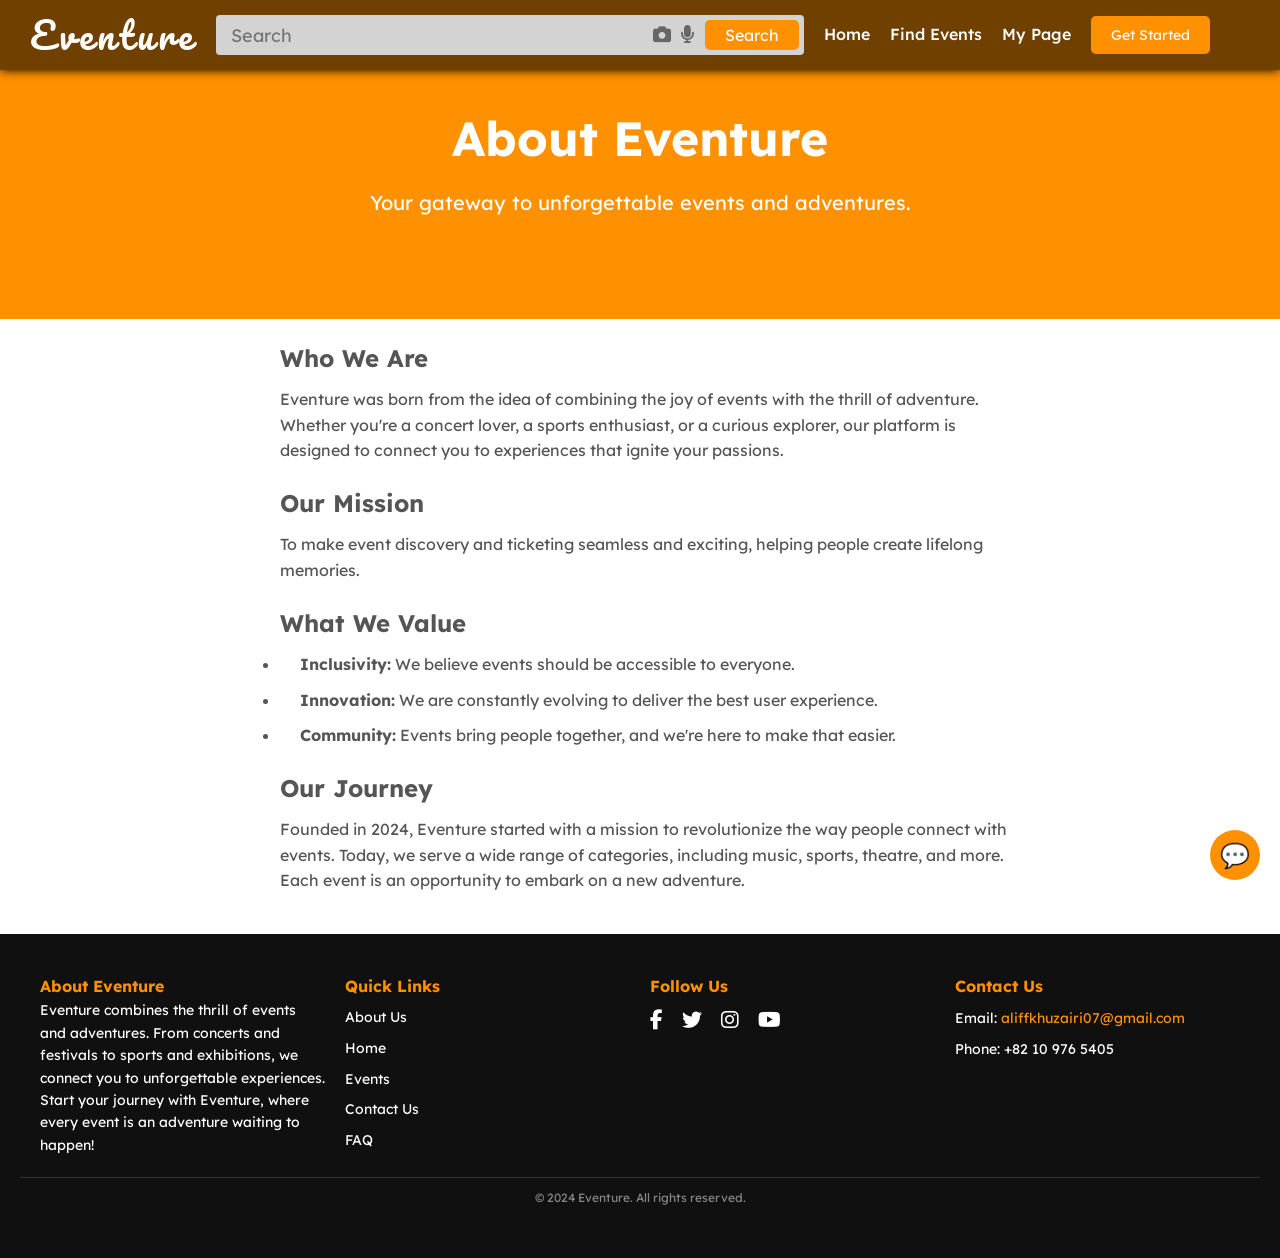
<file: aboutus.html>
<!DOCTYPE html>
<html lang="en">
<head>
    <meta charset="UTF-8">
    <meta name="viewport" content="width=device-width, initial-scale=1.0">
    <title>About Us - Eventure</title>
    <link rel="stylesheet" href="style/aboutus.css">
    <link rel="stylesheet" href="style/chatbot.css">   
</head>
<body>
    <div id="headerPlaceholder"></div>
    <main>
        <section class="about-hero">
            <div class="hero-content">
                <h1>About Eventure</h1>
                <p>Your gateway to unforgettable events and adventures.</p>
            </div>
        </section>
        
        <section class="about-intro">
            <div class="container">
                <h2>Who We Are</h2>
                <p>Eventure was born from the idea of combining the joy of events with the thrill of adventure. 
                Whether you're a concert lover, a sports enthusiast, or a curious explorer, our platform is designed 
                to connect you to experiences that ignite your passions.</p>
            </div>
        </section>

        <section class="about-mission">
            <div class="container">
                <h2>Our Mission</h2>
                <p>To make event discovery and ticketing seamless and exciting, helping people create lifelong memories.</p>
            </div>
        </section>

        <section class="about-values">
            <div class="container">
                <h2>What We Value</h2>
                <ul>
                    <li><strong>Inclusivity:</strong> We believe events should be accessible to everyone.</li>
                    <li><strong>Innovation:</strong> We are constantly evolving to deliver the best user experience.</li>
                    <li><strong>Community:</strong> Events bring people together, and we're here to make that easier.</li>
                </ul>
            </div>
        </section>

        <section class="about-journey">
            <div class="container">
                <h2>Our Journey</h2>
                <p>Founded in 2024, Eventure started with a mission to revolutionize the way people connect with events. 
                Today, we serve a wide range of categories, including music, sports, theatre, and more. Each event is 
                an opportunity to embark on a new adventure.</p>
            </div>
        </section>
    </main>
    <div id="footerPlaceholder"></div>
    <div id="chatbot-container" class="chatbot-container">
        <div class="chatbot-header">
            <span>Chatbot</span>
            <button id="chatbot-close-btn">&times;</button>
        </div>
        <div id="chatbot-body" class="chatbot-body">
            <div class="chatbot-messages" id="chatbot-messages"></div>
            <div class="chatbot-input-container">
                <input type="text" id="chatbot-input" placeholder="Type your message..." />
                <button id="chatbot-send-btn">Send</button>
            </div>
        </div>
    </div>
    <button id="chatbot-toggle-btn" class="chatbot-toggle-btn">💬</button>
    <script src="js/header.js"></script>
    <script src="js/footer.js"></script>
    <script src="js/chatbot.js" defer></script>
</body>
</html>
</file>
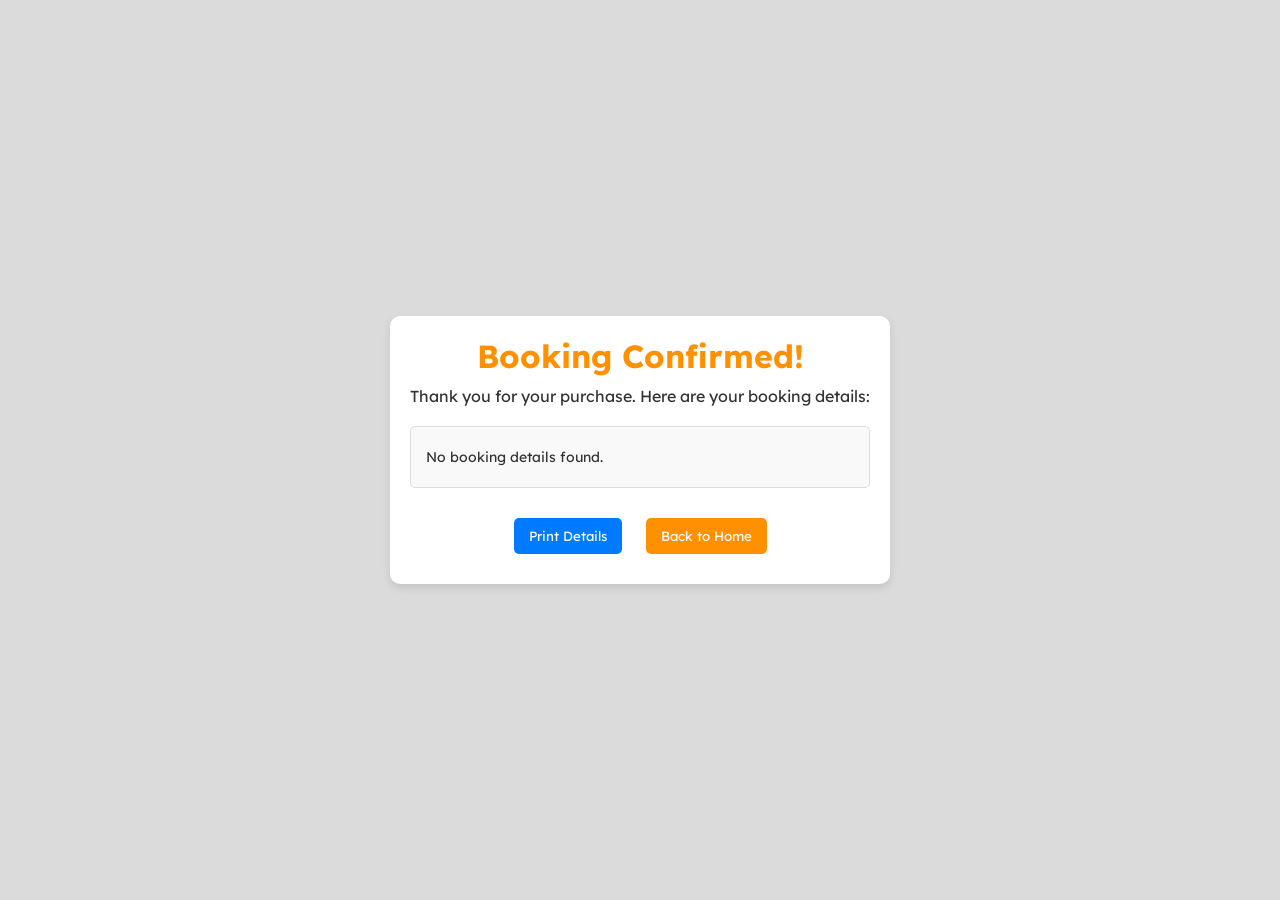
<file: confirmation.html>
<!DOCTYPE html>
<html lang="en">
<head>
    <meta charset="UTF-8">
    <meta name="viewport" content="width=device-width, initial-scale=1.0">
    <title>Booking Confirmation</title>
    <link rel="stylesheet" href="style/confirmation.css">
</head>
<body>
    <div id="confirmation-container">
        <div class="confirmation-box">
            <h1>Booking Confirmed!</h1>
            <p>Thank you for your purchase. Here are your booking details:</p>
            <p id="email-message" class="email-confirmation"></p>

            <div id="booking-summary" class="summary-box"></div>

            <div class="actions">
                <button onclick="window.print()">Print Details</button>
                <button onclick="location.href='index.html'" class="home-btn">Back to Home</button>
            </div>
        </div>
    </div>
    

    <script src="js/confirmation.js" type="module"></script>
</body>
</html>
</file>
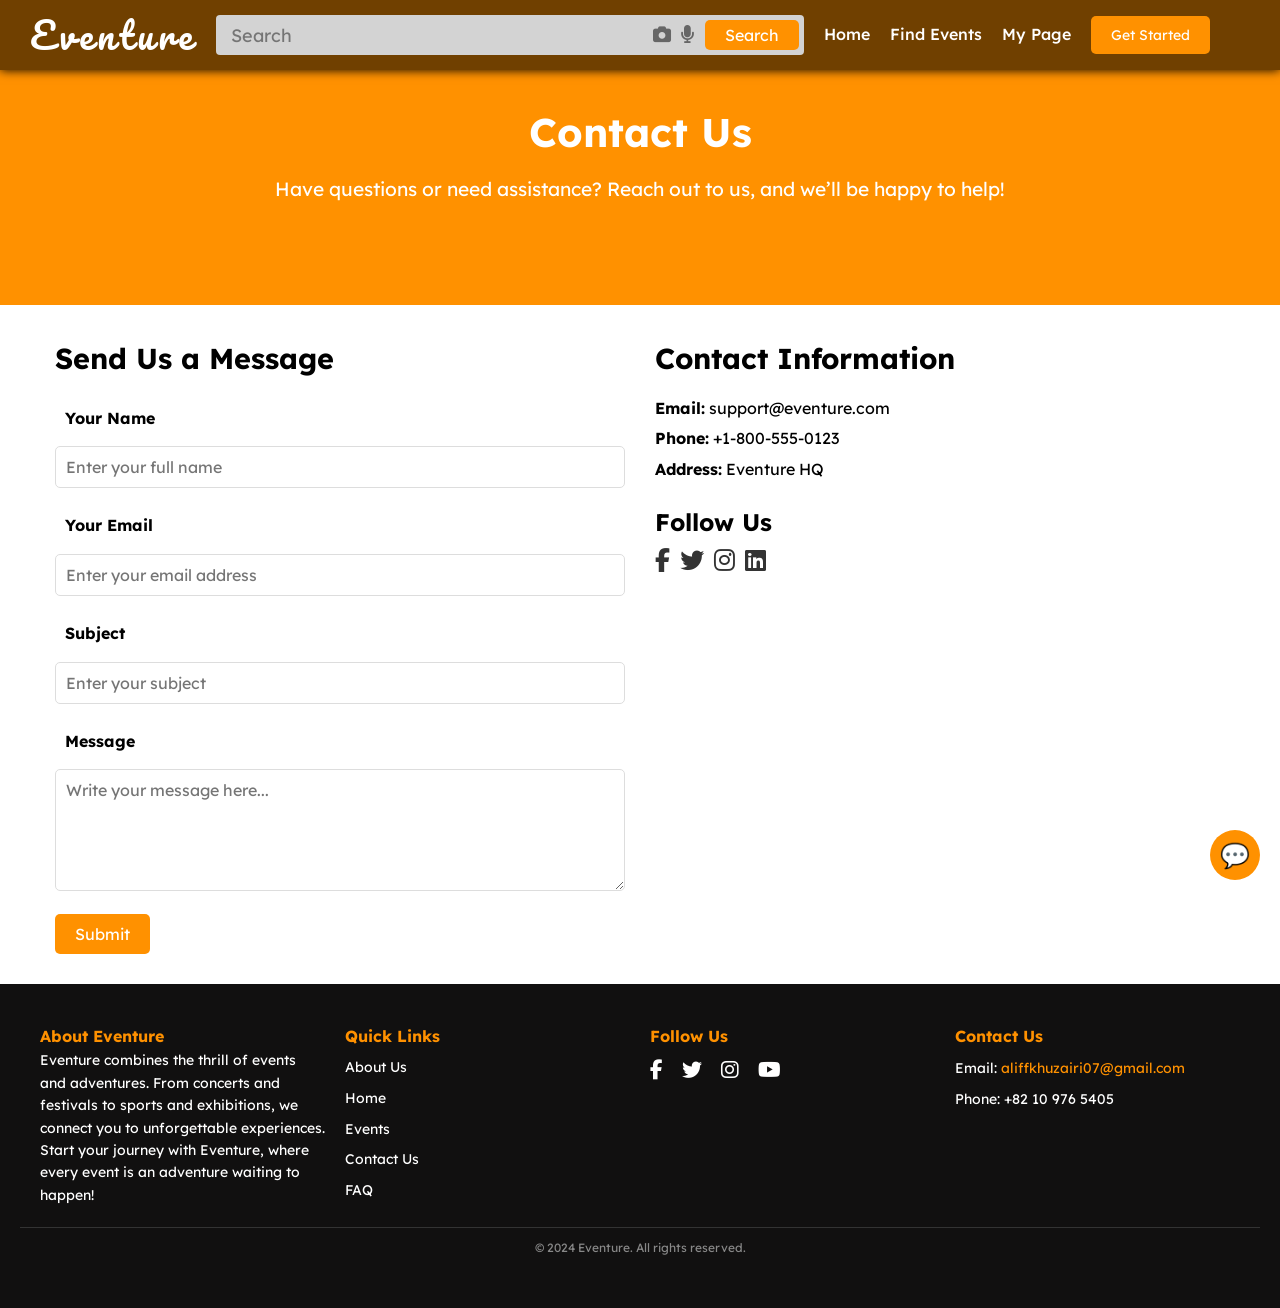
<file: contact.html>
<!DOCTYPE html>
<html lang="en">
<head>
    <meta charset="UTF-8">
    <meta name="viewport" content="width=device-width, initial-scale=1.0">
    <title>Contact Us - Eventure</title>
    <link rel="stylesheet" href="style/contact.css">
    <link rel="stylesheet" href="style/chatbot.css">   
</head>
<body>
    <!-- Header Placeholder -->
    <div id="headerPlaceholder"></div>
    <main>
        <section class="contact-header">
            <h1>Contact Us</h1>
            <p>Have questions or need assistance? Reach out to us, and we’ll be happy to help!</p>
        </section>

        <section class="contact-content">
            <div class="contact-form">
                <h2>Send Us a Message</h2>
                <form id="contactForm">
                    <div class="form-group">
                        <label for="name">Your Name</label>
                        <input type="text" id="name" name="name" placeholder="Enter your full name" required>
                    </div>
                    <div class="form-group">
                        <label for="email">Your Email</label>
                        <input type="email" id="email" name="email" placeholder="Enter your email address" required>
                    </div>
                    <div class="form-group">
                        <label for="subject">Subject</label>
                        <input type="text" id="subject" name="subject" placeholder="Enter your subject" required>
                    </div>
                    <div class="form-group">
                        <label for="message">Message</label>
                        <textarea id="message" name="message" rows="5" placeholder="Write your message here..." required></textarea>
                    </div>
                    <button type="submit" class="contact-btn">Submit</button>
                </form>
            </div>

            <div class="contact-info">
                <h2>Contact Information</h2>
                <p><strong>Email:</strong> support@eventure.com</p>
                <p><strong>Phone:</strong> +1-800-555-0123</p>
                <p><strong>Address:</strong> Eventure HQ</p>
                <h3>Follow Us</h3>
                <div class="social-links">
                    <a href="#"><i class="fa-brands fa-facebook-f"></i></a>
                    <a href="#"><i class="fa-brands fa-twitter"></i></a>
                    <a href="#"><i class="fa-brands fa-instagram"></i></a>
                    <a href="#"><i class="fa-brands fa-linkedin"></i></a>
                </div>
            </div>
        </section>
    </main>

    <div id="footerPlaceholder"></div>
    <div id="chatbot-container" class="chatbot-container">
        <div class="chatbot-header">
            <span>Chatbot</span>
            <button id="chatbot-close-btn">&times;</button>
        </div>
        <div id="chatbot-body" class="chatbot-body">
            <div class="chatbot-messages" id="chatbot-messages"></div>
            <div class="chatbot-input-container">
                <input type="text" id="chatbot-input" placeholder="Type your message..." />
                <button id="chatbot-send-btn">Send</button>
            </div>
        </div>
    </div>
    <button id="chatbot-toggle-btn" class="chatbot-toggle-btn">💬</button>

    <script src="js/header.js"></script>
    <script src="js/footer.js"></script>
    <script>
        document.getElementById('contactForm').addEventListener('submit', function(e) {
            e.preventDefault();
            alert('Thank you for contacting us. We will respond to your inquiry shortly.');
            this.reset();
        });
    </script>
    <script src="js/chatbot.js" defer></script>
</body>
</html>
</file>
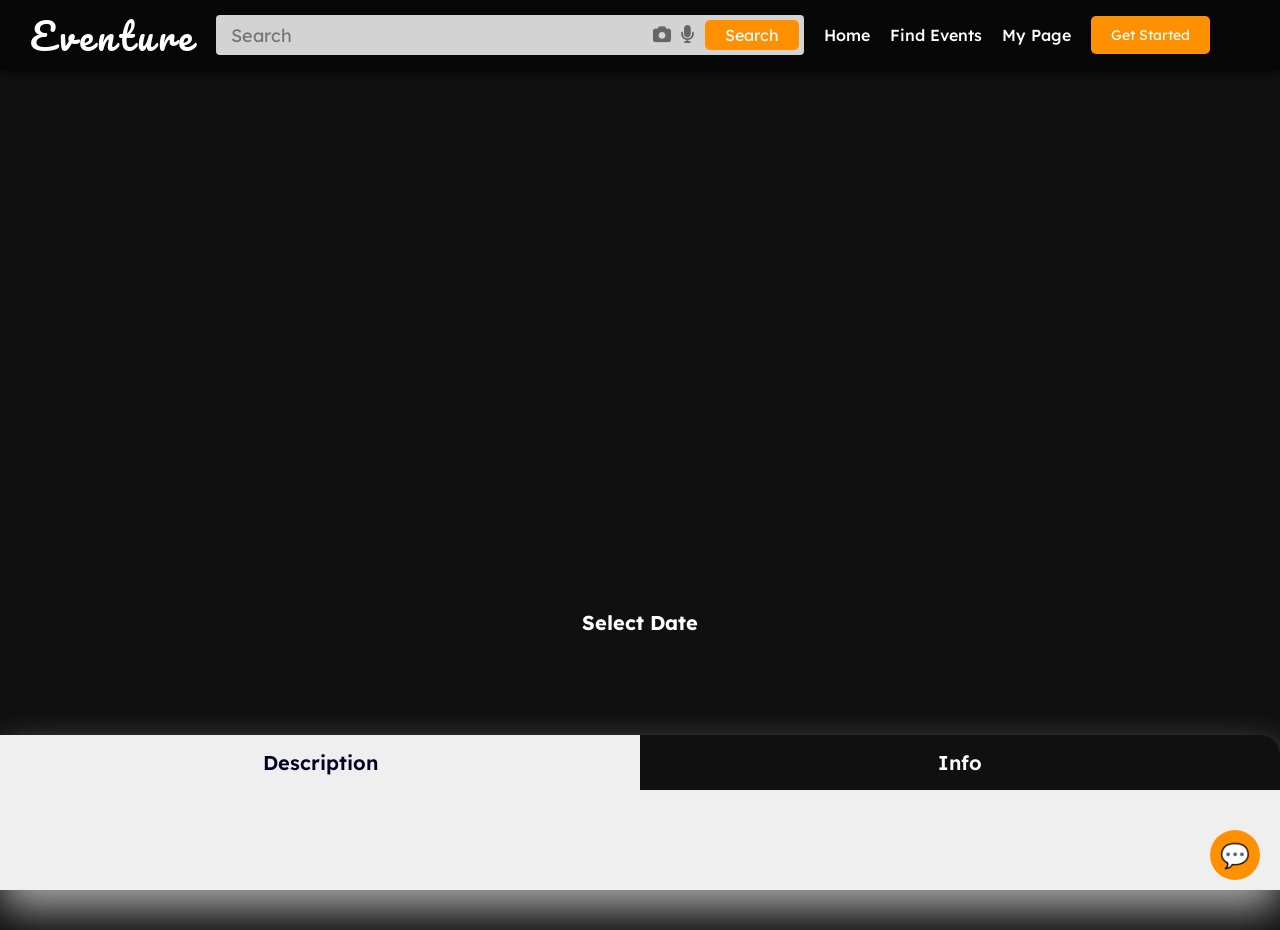
<file: detail.html>
<!DOCTYPE html>
<html lang="en">
<head>
    <meta charset="UTF-8">
    <meta name="viewport" content="width=device-width, initial-scale=1.0">
    <title>Eventure</title>
    <link rel="stylesheet" href="style/details.css">
    <link rel="stylesheet" href="style/chatbot.css">   
</head>
<body>
    <div id="headerPlaceholder"></div>
    <main>
        <section class="img-banner">
            <div class="img"></div>
        </section>
        <section class="hero">
            <div class="container">
     
                <div class="evento">
                    <div class="event-details">
                        <div class="event-title"></div>
                        <div class="event-info">
                            <!-- <div class="other">
                                <p><strong>Date:</strong> ${displayDate}</p>
                                <p><strong>Venue:</strong> ${event.venue}</p>
                                <p><strong>Location:</strong> ${event.location}</p>
                                <p><strong>Price:</strong> ${event.price ? `${event.price} KRW` : 'Free Event'}</p>            
                                <p><strong>Event Information:</strong></p>
                                <p>${event.eventInfo}</p>
                                <p><strong>Description:</strong></p>
                                <p>${event.eventDescription}</p>
                            </div> -->
                        </div>
                    </div>
                </div>              
                <div class="buy-ticket">
                    <div class="price-container">
                        
                    </div>
                    <div class="btn">  
                        <!-- <button id="confirm-booking">Buy Ticket</button> -->
                    </div>
                </div>
            </div>
            
            <div class="calendar">
                <h3>Select Date</h3>
                <div class="date-container">
                    <div id="date-buttons" class="date-selection"></div>
                </div>
            </div> 
        </section>

        <section class="tab-container">
            <div class="wrap">
                <div class="tab-box">
                    <h3 class="active" id="desc-tab">Description</h3>
                    <h3 id="info-tab">Info</h3>
                </div>
                <div class="tab-content">
                    <!-- <div class="active" id=desc-content>
                        <h3>Description</h3>
                        <p>${event.eventDescription}</p>
                    </div>
                    <div id=info-content>
                        <h3>Info</h3>
                        <p>${event.eventInfo}</p> 
                    </div>   -->
                </div>
            </div>
            
        </section>
        
    </main>
    <div id="chatbot-container" class="chatbot-container">
        <div class="chatbot-header">
            <span>Chatbot</span>
            <button id="chatbot-close-btn">&times;</button>
        </div>
        <div id="chatbot-body" class="chatbot-body">
            <div class="chatbot-messages" id="chatbot-messages"></div>
            <div class="chatbot-input-container">
                <input type="text" id="chatbot-input" placeholder="Type your message..." />
                <button id="chatbot-send-btn">Send</button>
            </div>
        </div>
    </div>
    <button id="chatbot-toggle-btn" class="chatbot-toggle-btn">💬</button>
    <script type ="module" src="js/detail.js"></script>
    <script src="js/header.js"></script>
    <script src="js/chatbot.js" defer></script>
</body>
</html>
</file>
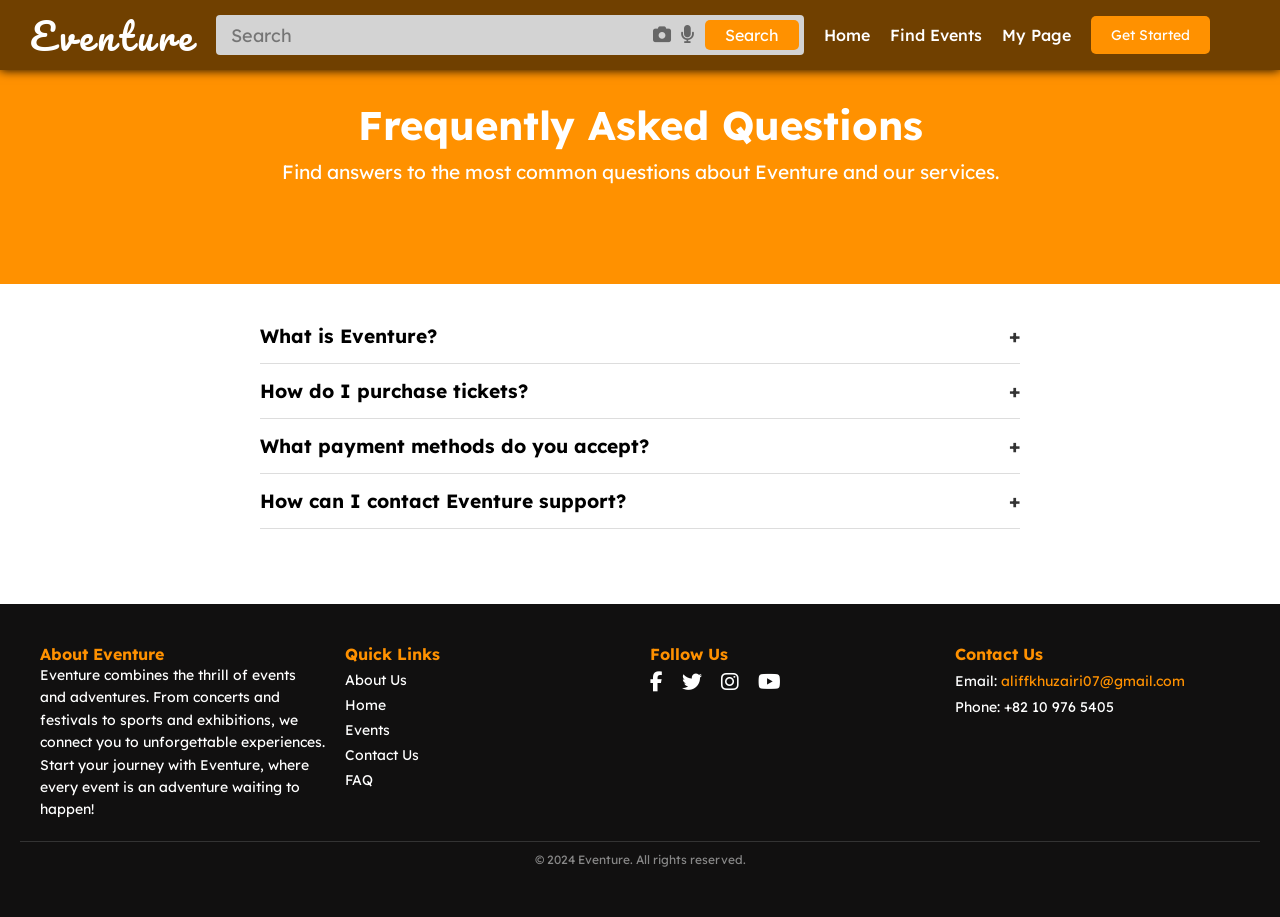
<file: faq.html>
<!DOCTYPE html>
<html lang="en">
<head>
    <meta charset="UTF-8">
    <meta name="viewport" content="width=device-width, initial-scale=1.0">
    <title>FAQs - Eventure</title>
    <link rel="stylesheet" href="style/faq.css">
</head>
<body>
    <!-- Header Placeholder -->
    <div id="headerPlaceholder"></div>

    <main>
        <section class="faq-header">
            <h1>Frequently Asked Questions</h1>
            <p>Find answers to the most common questions about Eventure and our services.</p>
        </section>

        <section class="faq-content">
            <div class="faq-item">
                <h2 class="faq-question">What is Eventure?</h2>
                <p class="faq-answer">Eventure is a platform that combines the excitement of events and the spirit of adventure, offering seamless ticketing solutions for concerts, sports, expos, and more.</p>
            </div>

            <div class="faq-item">
                <h2 class="faq-question">How do I purchase tickets?</h2>
                <p class="faq-answer">You can browse events on our homepage or search for specific ones. Select the desired event, choose your seats or ticket type, and complete the payment process.</p>
            </div>

            <div class="faq-item">
                <h2 class="faq-question">What payment methods do you accept?</h2>
                <p class="faq-answer">We accept major credit and debit cards, online banking options, and payment services like KakaoPay and NPay.</p>
            </div>
            
            <div class="faq-item">
                <h2 class="faq-question">How can I contact Eventure support?</h2>
                <p class="faq-answer">You can reach our support team via the <a href="contact.html">Contact Us</a> page, where you'll find an inquiry form and our contact details.</p>
            </div>
        </section>
    </main>

    <!-- Footer Placeholder -->
    <div id="footerPlaceholder"></div>

    <script src="js/header.js"></script>
    <script src="js/footer.js"></script>
    <script>
        // Toggle FAQ Answer Visibility
        document.addEventListener('DOMContentLoaded', () => {
            const faqQuestions = document.querySelectorAll('.faq-question');

            faqQuestions.forEach(question => {
                question.addEventListener('click', () => {
                    const answer = question.nextElementSibling;
                    answer.classList.toggle('visible');
                });
            });
        });
    </script>
</body>
</html>
</file>
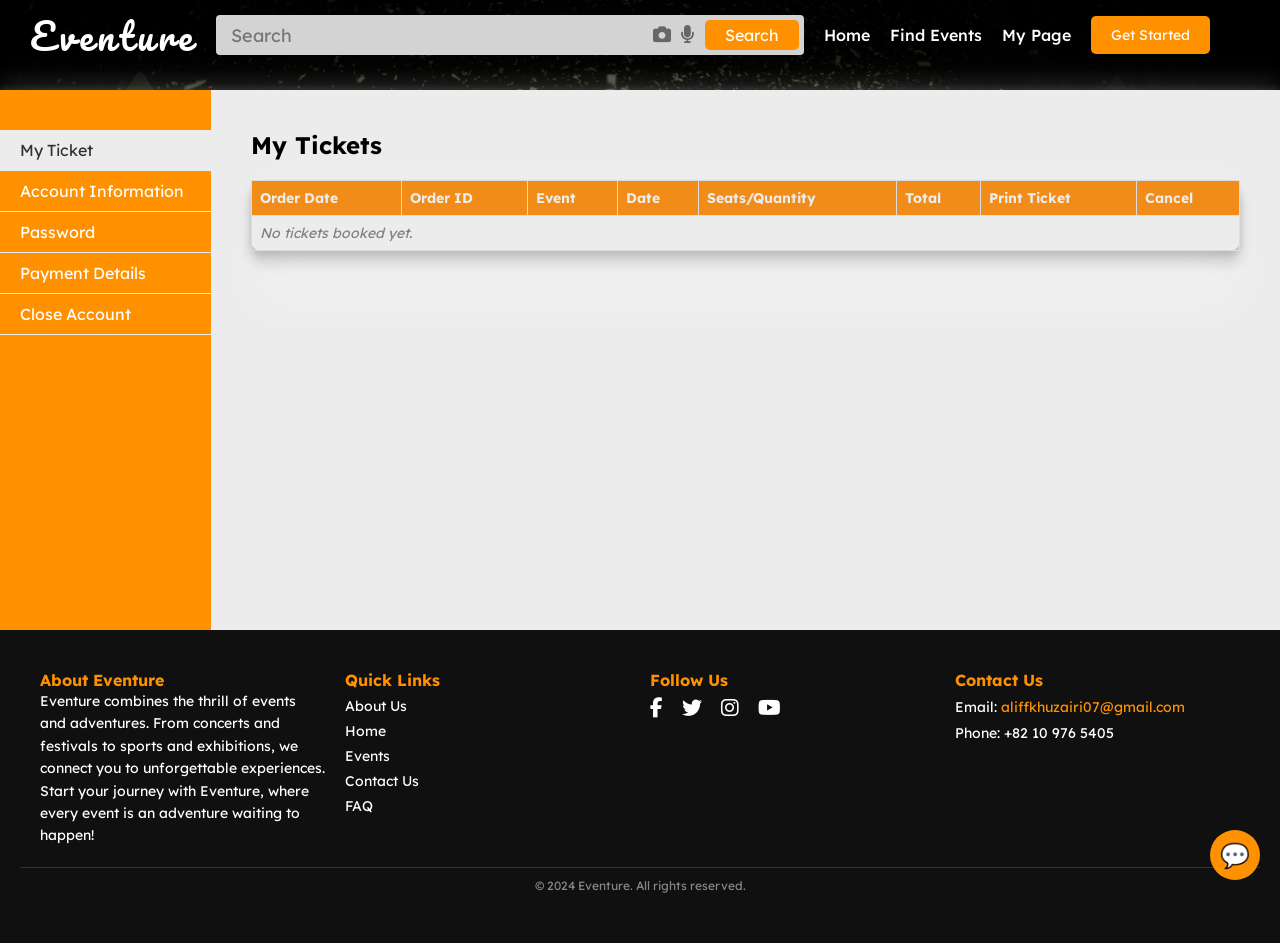
<file: mypage.html>
<!DOCTYPE html>
<html lang="en">
<head>
    <meta charset="UTF-8">
    <meta name="viewport" content="width=device-width, initial-scale=1.0">
    <title>Eventure</title>
    <link rel="stylesheet" href="style/mypage.css">
    <link rel="stylesheet" href="style/chatbot.css">   
</head>
<body>
    <div id="headerPlaceholder"></div>
    
    <main>
        <!-- Sidebar Menu -->
        <button class="sidebar-toggle" id="sidebarToggle">☰</button>
        <div class="container">
            <nav class="sidebar">
                <div class="username">
                </div>
                <ul>
                    <li data-section="my-ticket" class="active">My Ticket</li>
                    <li data-section="account-info">Account Information</li>
                    <li data-section="password">Password</li>
                    <li data-section="payment-details">Payment Details</li>
                    <li data-section="close-account">Close Account</li>
                </ul>
            </nav>

            <!-- Main Content -->
            <div class="main-content">
                <!-- My Ticket Section -->
                <section id="my-ticket" class="section active">
                    <h2>My Tickets</h2>
                    <div id="booking-data">
                        <table>
                            <thead>
                                <tr>
                                    <th>Order Date</th>
                                    <th>Order ID</th>
                                    <th>Event</th>
                                    <th>Date</th>
                                    <th>Seats/Quantity</th>
                                    <th>Total</th>
                                    <th>Print Ticket</th>
                                    <th>Cancel</th>
                                    
                                </tr>
                            </thead>
                            <tbody id="booking-data-body">
                                <!-- <td>${booking.orderDate || 'N/A'}</td>
                                <td>${booking.id || 'N/A'}</td>
                                <td>${booking.event}</td>
                                <td>${booking.date}</td>
                                <td>${booking.seats}</td>
                                <td>${booking.total}</td>
                                <td><button class="cancel-btn" data-id="${booking.id}">Cancel</button></td>
                                <td><button class="print-btn" data-id="${booking.id}">Print</button></td> -->
                                <tr>
                                    <td colspan="8" class="no-bookings">No tickets booked yet.</td>
                                </tr>
                            </tbody>
                        </table>
                    </div>
                </section>

                <!-- Account Information Section -->
                <section id="account-info" class="section">
                    <h2>Account Information</h2>
                    <div class="acc-form">
                        <form id="accountForm">
                            <div class="user-fix"></div>
                            <div class="row">
                                <div class="col">
                                    <label>First Name: <input type="text" id="firstName" placeholder="Enter your first name"></label>
                                </div>
                                <div class="col">
                                    <label>Last Name: <input type="text" id="lastName" placeholder="Enter your last name"></label>
                                </div>                              
                            </div>
                            <div class="row">
                                <label>Email: <input type="email" id="email"></label>
                            </div>
                            <button type="submit">Save Changes</button>
                        </form>
                    </div>
                </section>

                <!-- Password Section -->
                <section id="password" class="section">
                    <h2>Change Password</h2>
                    <div class="pwd-form">
                        <form id="passwordForm">
                            <div class="input-field">
                                <label>Current Password: <input type="password" id="currentPassword"></label>
                            </div>
                            <div class="input-field">
                                <label>New Password: <input type="password" class="password" id="newPassword"></label>
                            </div>
                            <div class="input-field">
                                <label>Confirm Password: <input type="password" class="password" id="confirmPassword"></label>
                                <i class="fa-solid fa-eye-slash showhidePw"></i>
                            </div>
                            <button type="submit">Change Password</button>
                        </form>
                    </div>
                </section>

                <!-- Payment Details Section -->
                 
                <section id="payment-details" class="section">
                    <h2>Payment Details</h2>
                    <div class="payment">
                        <div id="payment-details-container">
                            <div id="cardContainer">
                                <!-- <div class="card-details">
                                    <p><strong>${cards.type}</strong></p>
                                    <p>**** **** **** ${cards.cardNumber.slice(-4)}</p>
                                    <p>${cards.name}</p>
                                </div>
                                <div class="card-actions">
                                    <button class="delete-btn" data-index="${index}">Delete</button>
                                    ${index === 0 ? '<span class="default-badge">Default</span>' : `<a class="set-default" data-index="${index}">Set As Default</a>`}
                                </div> -->
                            </div>
                            <button id="addNewCardBtn" class="add-card-btn">+ Add New Card</button>
                        </div>
                    
                        <div id="add-card-section" style="display: none;">
                            <h3>Add Card</h3>
                            <div class="add-card">
                                <form id="addCardForm">
                                    <input type="text" id="cardName" placeholder="Name on Card" required>
                                    <input type="text" id="cardNumber" placeholder="Card Number" maxlength="19" required>
                                    <div class="row">
                                        <div class="col">
                                            <input type="text" id="expiryDate" placeholder="MM/YY" required maxlength="5" required>
                                        </div>
                                        <div class="col">
                                            <input type="text" id="cvv" placeholder="CVV" required maxlength="3" required>
                                        </div>     
                                    </div>
                                        <!-- <input type="email" id="card-email" placeholder="Enter Your Email"> -->
                                    <div class="btn-add-card">
                                        <button type="submit" class="save-card-btn">Save Card</button>
                                        <button type="button" id="cancelAddCardBtn" class="cancel-card-btn">Cancel</button>
                                    </div>
                                </form>
                            </div>
                        </div>
                    </div>
                    
                </section>

                <!-- Close Account Section -->
                <section id="close-account" class="section">
                    <h2>Close Account</h2>
                    <div class="close-acc">
                        <form id="closeAccountForm">
                            <p>Why are you closing your account?</p>
                            <label><textarea id="closeReason" placeholder="Explain your reason..."></textarea></label>
                            <div class="close-btn">
                                <button type="submit" id="closeAccountBtn">Close Account</button>
                            </div>   
                        </form>
                    </div>
                    
                </section>
            </div>
        </div>
        <div id="menuOverlay" class="menu-overlay hidden"></div>
        <!-- Confirmation Overlay -->
        <div id="overlay" class="overlay hidden">
            <div class="overlay-content">
                <p>Are you sure you want to close your account? This action cannot be undone.</p>
                <button id="confirmCloseBtn">Proceed</button>
                <button id="cancelCloseBtn">Cancel</button>
            </div>
        </div>

    </main>
    <div id="footerPlaceholder"></div>
    <div id="chatbot-container" class="chatbot-container">
        <div class="chatbot-header">
            <span>Chatbot</span>
            <button id="chatbot-close-btn">&times;</button>
        </div>
        <div id="chatbot-body" class="chatbot-body">
            <div class="chatbot-messages" id="chatbot-messages"></div>
            <div class="chatbot-input-container">
                <input type="text" id="chatbot-input" placeholder="Type your message..." />
                <button id="chatbot-send-btn">Send</button>
            </div>
        </div>
    </div>
    <button id="chatbot-toggle-btn" class="chatbot-toggle-btn">💬</button>
    
    <script src="js/header.js"></script>
    <script src="js/mypage.js"></script>
    <script src="js/footer.js"></script>
    <script src="js/chatbot.js" defer></script>
</body>
</html>
</file>
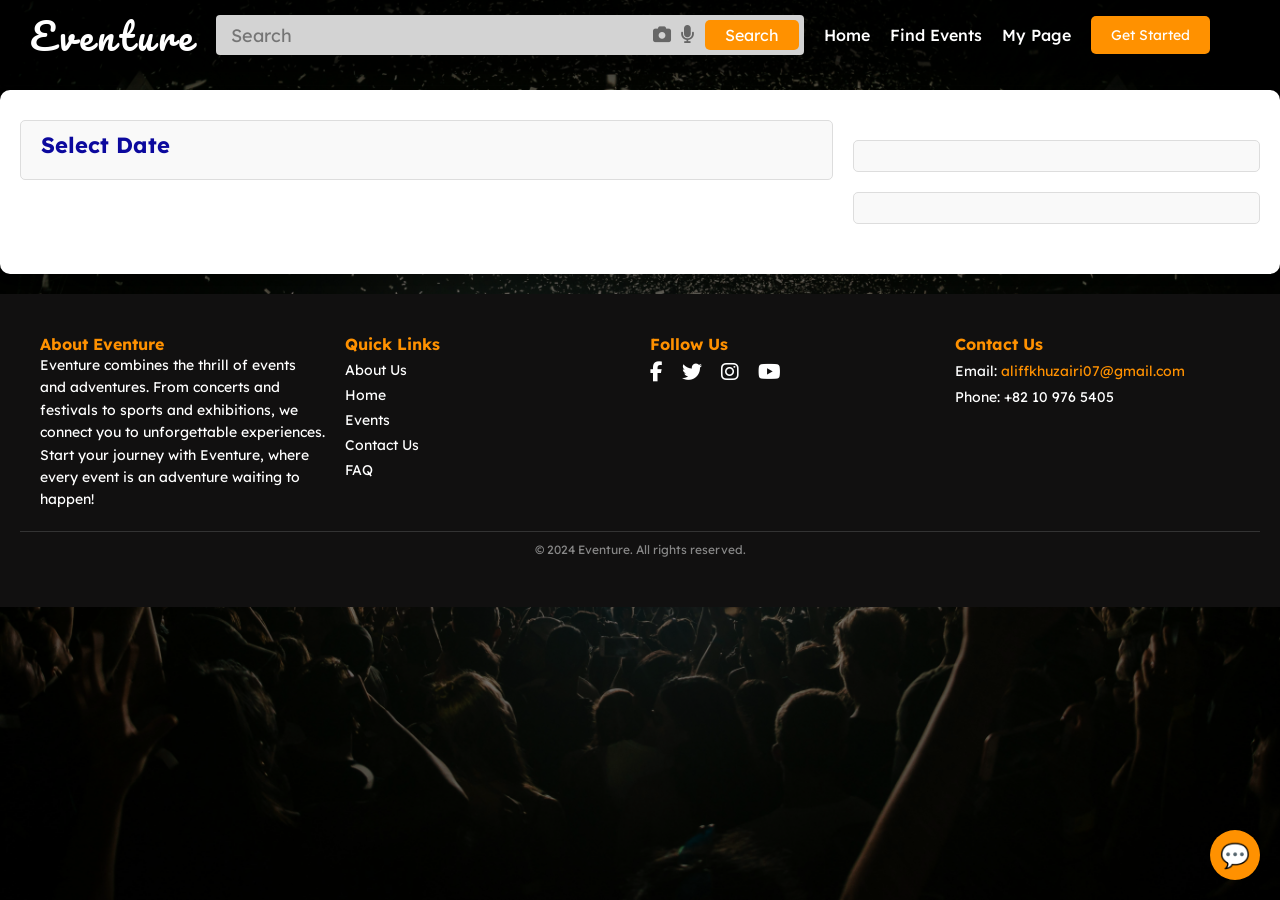
<file: payment.html>
<!DOCTYPE html>
<html lang="en">
<head>
    <meta charset="UTF-8">
    <meta name="viewport" content="width=device-width, initial-scale=1.0">
    <title>Payment Method</title>
    <link rel="stylesheet" href="style/payment.css">
</head>
<body>
    <main>
        <div class="logo">
            <h1><a href="index.html">Eventure</a></h1>
        </div>
        
        <div class="payment-container">
            <!-- Left: Payment Choice -->
            <nav class="sidebar">
                <div class="payment-options">
                    <h2>Payment Methods</h2>
                    <ul>
                        <li data-section="credit-card" class="active" value="card">Credit/Debit Card</li>
                        <li data-section="online-banking" value="bank">Online Banking</li>
                    </ul>
                </div>
            </nav>  

            <!-- Center: Form Details -->
            <div class="main-content">
                <!-- Credit Card -->
                <section id="credit-card" class="section active">
                    <h2>Credit/Debit Card</h2>
                    <div id="payment-details-container">
                        <div id="cardContainer">
                            <!-- <div class="card-details">
                                <div class="radio">
                                    <input type="radio" id="card-${index}" name="payment-card" value="${index}">
                                </div>
                                <div class="detail">
                                    <p><strong>${card.type}</strong></p>
                                    <p>**** **** **** ${card.cardNumber.slice(-4)}</p>
                                    <p>${card.name}</p>
                                </div>     
                            </div> -->
                        </div>
                        <button id="addNewCardBtn" class="add-card-btn">+ Add Card</button>
                    </div>
                    <!-- Add Card Form if dont want to use the current saved card -->
                    <div id="add-card-section" style="display: none;">
                        <div class="add-card">
                            <form id="addCardForm">
                                <input type="text" id="cardName" placeholder="Name on Card" required>
                                <input type="text" id="cardNumber" placeholder="Card Number" maxlength="19" required>
                                <div class="row">
                                    <div class="col">
                                        <input type="text" id="expiryDate" placeholder="MM/YY" required maxlength="5" required>
                                    </div>
                                    <div class="col">
                                        <input type="text" id="cvv" placeholder="CVV" required maxlength="3" required>
                                    </div>
                                    
                                </div>
                                <!-- <input type="email" id="card-email" placeholder="Enter Your Email"> -->
                                <div class="btn-add-card">
                                    <button type="submit" class="save-card-btn">Add Card</button>
                                    <button type="button" id="cancelAddCardBtn" class="cancel-card-btn">Cancel</button>
                                </div>
                                
                            </form>
                        </div>
                        
                    </div>
                </section>
                
                <!-- Online Banking -->
                <section id="online-banking" class="section">
                    <form id="onlineBankingForm">
                        <div class="form-group-bank">
                            <div>
                                <h2>Select Your Bank:</h2>
                            </div>
                            
                            <div id="bank-options">
                                <!-- 
                                    <button type="button" class="bank-button">${bank}</button>
                                -->
                                <!-- Bank Option as button -->
                            </div>
                        </div>
                    </form>
                </section>
            </div>   

            <!-- Right: Ticket Summary -->
            <div class="payment-summary">
                <h2>Purchase Summary</h2>
                <div id="purchase-summary" class="summary-box">
                    <!-- <div class="word" style="display: flex; justify-content: space-between;">
                        <strong>Event:</strong> <p>${ticketDetails.event}</p>
                    </div>
                    <div class="word" style="display: flex; justify-content: space-between;">
                        <strong>Date:</strong> <p>${ticketDetails.date}</p>
                    </div>
                    <div class="word" style="display: flex; justify-content: space-between;">
                        <strong>Seats/Quantity:</strong> <p>${ticketDetails.seats}</p>
                    </div>
                    <div class="word" style="display: flex; justify-content: space-between;">
                        <strong>Total Price:</strong> <p>${ticketDetails.total}</p>
                    </div> -->
                </div>
                <div class="btn">
                    <div class="btn-box">
                        <button type="submit" id="confirm-payment">Pay Now</button>
                    </div>   
                    
                </div>
                
            </div>
    </main>

    <script src="js/payment.js"></script>
</body>
</html>
</file>
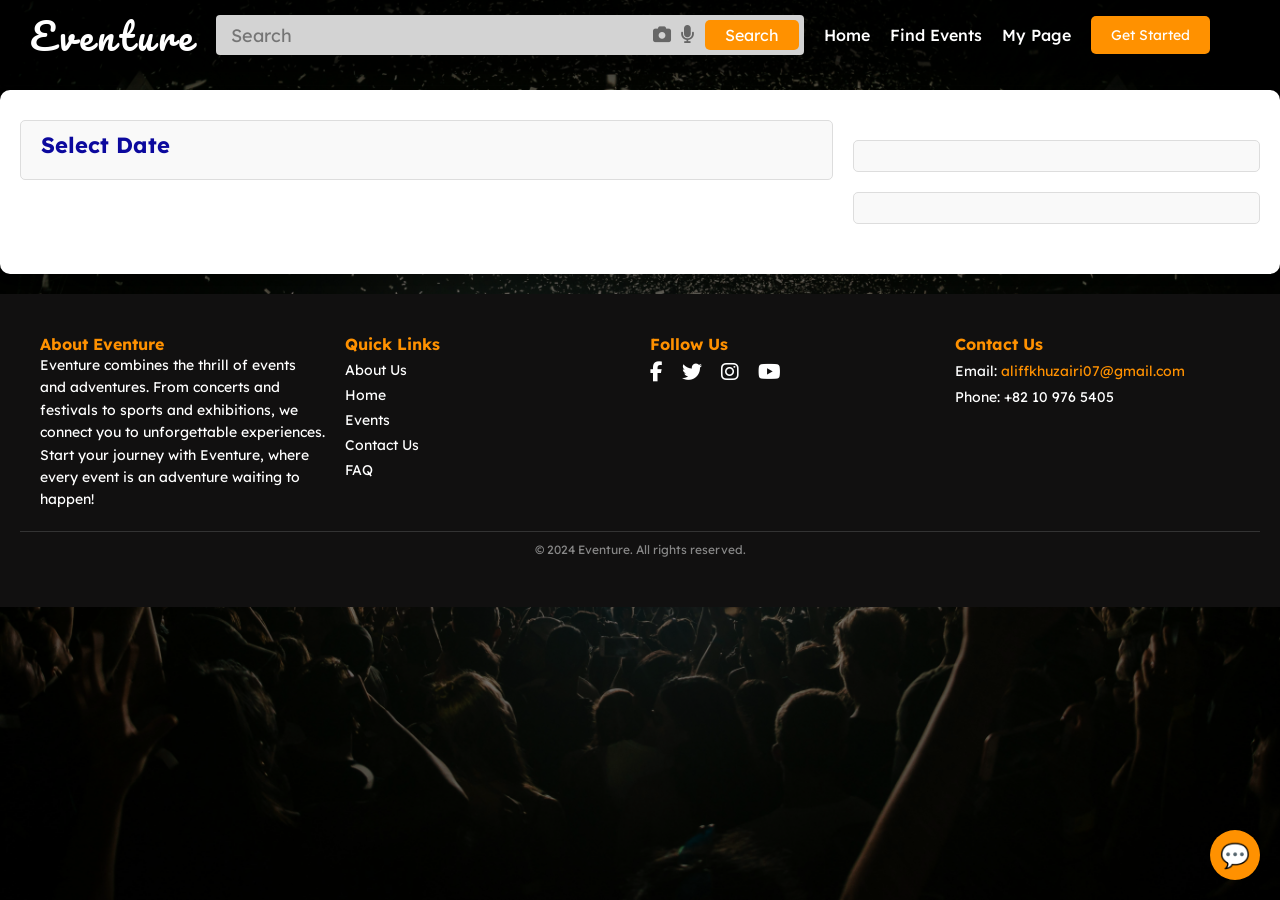
<file: purchase.html>
<!DOCTYPE html>
<html lang="en">
<head>
    <meta charset="UTF-8">
    <meta name="viewport" content="width=device-width, initial-scale=1.0">
    <title>Eventure</title>
    <link rel="stylesheet" href="style/purchase.css">
    <link rel="stylesheet" href="style/chatbot.css">   
</head>
<body>
    <div id="headerPlaceholder"></div>
    <main>
        <div id="purchase-container">
            <!-- <h1>Purchase Tickets</h1> -->
            <div class="purchase-layout">
                <!-- First Column -->
                <div class="purchase-content">
                    <!-- Select Date -->
                    <div id="date-selection">
                        <h2>Select Date</h2>
                        <div id="date-buttons"></div>
                    </div>
                    <!-- Seat Selection -->
                    <div id="seat-selection" style="display: none;">
                        <h2>Select Seat</h2>
                        <div id="seat-map"></div>
                        <div class="indicator">
                            <div>
                                <div class="seat-lgd available"></div>
                                <span>Available</span>
                            </div> 
                            <div>
                                <div class="seat-lgd selected"></div> 
                                <span>Reserved</span>
                            </div>
                            <div>
                                <div class="seat-lgd reserved"></div> 
                                <span>Selected</span>
                            </div>
                        </div>
                    </div>
                    <!-- Ticket Quantity Selection -->
                    <div id="ticket-quantity" style="display: none;"></div>
                    <!-- User Details -->
                    <div id="user-details" style="display: none;">
                        <h2>Enter Your Details</h2>
                        <div id="userDetailsForm">
                            <!-- <label>Name:</label> -->
                            <input type="text" id="userName" placeholder="Enter Your Name" required>
                            <!-- <label>Email:</label> -->
                            <input type="email" id="userEmail" placeholder="Email" required>
                            <!-- <label>Phone:</label> -->
                            <input type="tel" id="userPhone" placeholder="Phone Number" required>
                        </div>
                    </div>
                </div>
    
                <!-- Second Column -->
                <div class="purchase-sidebar">
                    <div id="event-img" class="image-event"></div>
                    <div id="event-summary" class="summary-box">
                        <!-- <div style="display: flex; flex-direction: column; gap: 5px;">
                            <h2>${event.title}</h2>
                            <div class="word"style="display: flex; justify-content: space-between;">
                                <strong>Venue:</strong><p>${event.venue}</p>
                            </div>
                            <div class="word"style="display: flex; justify-content: space-between;">
                                <strong>Location:</strong><p>${event.location}</p>
                            </div>
                            <div class="word"style="display: flex; justify-content: space-between;">
                                <strong>Date:</strong><p>${displayDate}</p>    
                            </div>
                            <div class="word"style="display: flex; justify-content: space-between;">
                                <strong>Price:</strong><p>${event.price ? `${event.price} KRW` : 'Free Event'}</p>
                            </div>
                        </div> -->
                    </div>
                    <div id="ticket-summary" class="summary-box">
                        <!-- <div style="display: flex; flex-direction: column; gap: 5px;">
                            <h2>Ticket Summary</h2>
                            <div class="word" style="display: flex; justify-content: space-between;">
                                <strong>Event:</strong> <p>${event.title}</p>
                            </div>
                            <div class="word" style="display: flex; justify-content: space-between;">
                                <strong>Date:</strong> <p>${selectedDate ? selectedDate.date : '-'}</p>
                            </div>
                            <div class="word" style="display: flex; justify-content: space-between;">
                                <strong>Seats/Quantity:</strong> <p>${seatsText}</p>
                            </div>
                            <div class="word" style="display: flex; justify-content: space-between;">
                                <strong>Price per Ticket:</strong> <p>${event.price ? `${event.price} KRW` : 'Free'}</p>
                            </div>
                            <div class="word" style="display: flex; justify-content: space-between;">
                                <strong>Total:</strong> <p>${event.price ? `${totalPrice} KRW` : 'Free'}</p>
                            </div>                          
                        </div> -->
                    </div>
                </div>
            </div>
            <div class="confirm-btn" style="display: none;">
                <button type="button">Confirm and Proceed</button>
            </div>  
        </div>
    </main>
    <div id="footerPlaceholder"></div>
    <div id="chatbot-container" class="chatbot-container">
        <div class="chatbot-header">
            <span>Chatbot</span>
            <button id="chatbot-close-btn">&times;</button>
        </div>
        <div id="chatbot-body" class="chatbot-body">
            <div class="chatbot-messages" id="chatbot-messages"></div>
            <div class="chatbot-input-container">
                <input type="text" id="chatbot-input" placeholder="Type your message..." />
                <button id="chatbot-send-btn">Send</button>
            </div>
        </div>
    </div>
    <button id="chatbot-toggle-btn" class="chatbot-toggle-btn">💬</button>
    <script type="module" src="js/purchase.js" ></script>
    <script src="js/header.js"></script>
    <script src="js/chatbot.js" defer></script>
    <script src="js/footer.js" defer></script>
</body>
</html>
</file>
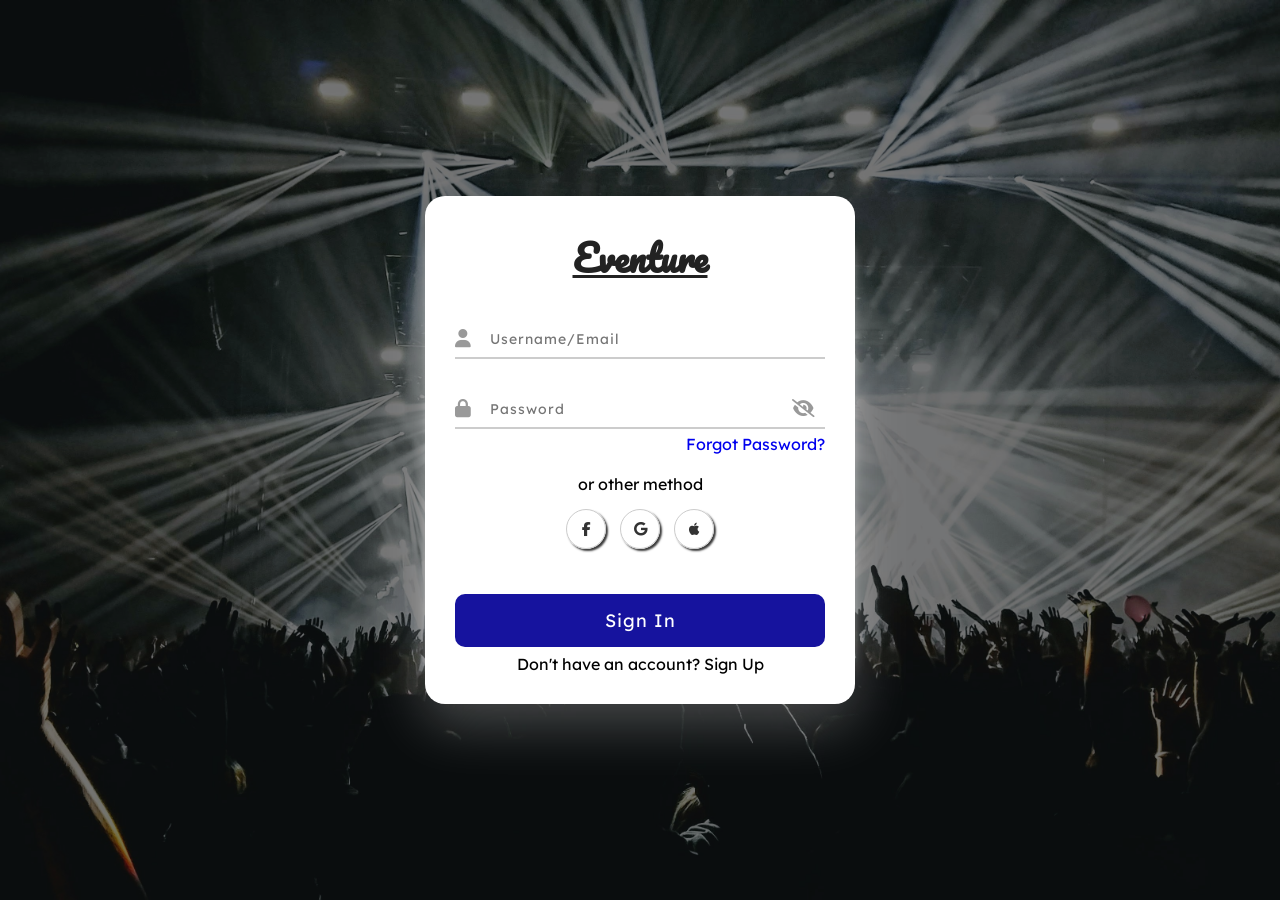
<file: signin.html>
<!DOCTYPE html>
<html lang="en">
<head>
    <meta charset="UTF-8">
    <meta name="viewport" content="width=device-width, initial-scale=1.0">
    <title>Login</title>
    <link rel="stylesheet" href="https://cdnjs.cloudflare.com/ajax/libs/font-awesome/6.7.1/css/all.min.css" integrity="sha512-5Hs3dF2AEPkpNAR7UiOHba+lRSJNeM2ECkwxUIxC1Q/FLycGTbNapWXB4tP889k5T5Ju8fs4b1P5z/iB4nMfSQ==" crossorigin="anonymous" referrerpolicy="no-referrer" />
    <link rel="stylesheet" href="style/signin.css">
</head>
<body>
    <div class="container">
        
        <div class="forms">  
            
            <!-- Sign In -->
            <div class="form signin">
                <div class="title">
                    <span><a href="index.html" class="logo">Eventure</a></span>
                </div>
                <form id="signinForm">
                    <div class="input-field">
                        <input type="text" id="emailInput" placeholder="Username/Email" required>
                        <i class="fa-solid fa-user"></i>
                    </div>
                    <div class="input-field">
                        <input type="password" class="password" id="passwordInput" placeholder="Password" required>
                        <i class="fa-solid fa-lock icon"></i>
                        <i class="fa-solid fa-eye-slash showhidePw"></i>
                    </div>
                    <div class="forgot">
                        <a href="#" type="text">Forgot Password?</a>
                    </div> 
                    
                    <div class="text-p">                   
                        <p>or other method</p>
                    </div>
                    <div class="social-box">
                        <a href="https://www.facebook.com/" class="social facebook" target="_blank">
                            <i class="fab fa-facebook-f"></i>
                        </a>
                        <a href="https://www.google.com/" class="social google" target="_blank">
                            <i class="fab fa-google"></i>
                        </a>
                        <a href="https://www.apple.com/" class="social apple" target="_blank">
                            <i class="fab fa-apple"></i>
                        </a>
                    </div>
                    <div class="input-field">
                        <button type="submit">Sign In</button>
                    </div>
                    <div class="login-signup">
                        <p>Don't have an account? <a id="signUp">Sign Up</a></p>
                    </div>
                </form>
            </div>

            <!-- Sign Up -->
            <div class="form signup">
                <div class="title">
                    <span><a href="index.html" class="logo">Eventure</a></span>
                </div>
                <form id="signupForm">
                    <div class="input-field">
                        <input type="text" id="signupName" placeholder="Username" required>
                        <i class="fa-solid fa-user"></i>
                    </div>
                    <div class="input-field">
                        <input type="email" id="signupEmail" placeholder="Email" required>
                        <i class="fa-solid fa-envelope"></i>
                    </div>
                    <div class="input-field">
                        <input type="password" class="password" id="signupPassword" placeholder="Password" required>
                        <i class="fa-solid fa-lock icon"></i>
                    </div>
                    <div class="input-field">
                        <input type="password" class="password" id="signupPasswordConfirm" placeholder="Confirm Password" required>
                        <i class="fa-solid fa-lock icon"></i>
                        <i class="fa-solid fa-eye-slash showhidePw"></i>
                    </div>
                    
                    <div class="text-p">                   
                        <p>Sign up with</p>
                    </div>
                    <div class="social-box">
                        <a href="#" class="social">
                            <i class="fab fa-facebook-f"></i>
                        </a>
                        <a href="#" class="social">
                            <i class="fab fa-google-plus-g"></i>
                        </a>
                        <a href="#" class="social">
                            <i class="fab fa-linkedin-in"></i>
                        </a>
                    </div>
                    <div class="input-field">
                        <button type="submit">Sign Up</button>
                    </div>
                    <div class="login-signup">
                        <p>Already have an account? <a id="signIn">Sign In</a></p>
                    </div>
                </form>
            </div>
        </div>
    </div>
    <script src="js/signin.js"></script>
</body>
</html>
</file>
<file: style/aboutus.css>
*{
    margin: 0;
    padding: 0;
    box-sizing: border-box;
    font-family: "Lexend", sans-serif;
}

body {
    line-height: 1.6;
}

main{
    padding-bottom: 20px;
}

.about-hero {
    background:#ff9100;
    color: white;
    text-align: center;
    padding: 100px 20px;
}

.about-hero .hero-content h1 {
    font-size: 48px;
    margin-bottom: 10px;
}

.about-hero .hero-content p {
    font-size: 20px;
}

:is(.about-intro, .about-mission, .about-values, .about-journey, .about-team) :is(.container) {
    max-width: 800px;
    margin: 20px auto;
    padding: 0 20px;
}

:is(.about-intro, .about-mission, .about-values, .about-journey, .about-team ) :is(h2) {
    color: #333;
    margin-bottom: 10px;
}

:is(.about-intro, .about-mission, .about-values, .about-journey, .about-team ) 
:is(p, li, h2,ul) {
    color: #555;
    list-style-type: disc;
    margin: 10px 0;
    padding-left: 20px;
}

.footer-content {
    font-size: 14px;
}
</file>
<file: style/chatbot.css>
.chatbot-container {
    display: none; /* Hidden by default */
    position: fixed;
    bottom: 20px;
    right: 20px;
    width: 300px;
    background-color: white;
    box-shadow: 0 4px 10px rgba(0, 0, 0, 0.2);
    border-radius: 10px;
    flex-direction: column;
    z-index: 1000;
    overflow: hidden;
}

/* Chatbot Header */
.chatbot-header {
    background-color: #ff9100;
    color: white;
    padding: 10px;
    font-size: 16px;
    font-weight: bold;
    display: flex;
    justify-content: space-between;
    align-items: center;
}

.chatbot-header button {
    background: none;
    border: none;
    color: white;
    font-size: 20px;
    cursor: pointer;
}

/* Chatbot Body */
.chatbot-body {
    display: flex;
    flex-direction: column;
    height: 400px;
}

.chatbot-messages {
    flex: 1;
    overflow-y: auto;
    padding: 10px;
    background-color: #f7f7f7;
}

.chatbot-messages div {
    margin: 5px 0;
    padding: 10px;
    border-radius: 5px;
    max-width: 80%;
}

.chatbot-messages .user-message {
    background-color: #ff9100;
    color: white;
    align-self: flex-end;
}

.chatbot-messages .bot-message {
    background-color: #eaeaea;
    color: black;
    align-self: flex-start;
}

/* Chatbot Input */
.chatbot-input-container {
    display: flex;
    padding: 10px;
    border-top: 1px solid #ccc;
}

#chatbot-input {
    flex: 1;
    padding: 10px;
    border: 1px solid #ccc;
    border-radius: 5px;
    font-size: 14px;
}

#chatbot-send-btn {
    margin-left: 10px;
    padding: 10px;
    background-color: #ff9100;
    color: white;
    border: none;
    border-radius: 5px;
    cursor: pointer;
}

/* Chatbot Toggle Button */
.chatbot-toggle-btn {
    position: fixed;
    bottom: 20px;
    right: 20px;
    background-color: #ff9100;
    color: white;
    border: none;
    border-radius: 50%;
    width: 50px;
    height: 50px;
    font-size: 24px;
    cursor: pointer;
    z-index: 1000;
}
</file>
<file: style/confirmation.css>
@import url('https://fonts.googleapis.com/css2?family=Lexend:wght@100..900&family=Pacifico&display=swap');

* {
    margin: 0;
    padding: 0;
    box-sizing: border-box;
    font-family: "Lexend", sans-serif;
}

body {
    background-color: #dbdbdb;
    color: #333;
    height: 100vh;
    display: flex;
    justify-content: center;
    align-items: center;
}

#confirmation-container {
    background: #fff;
    border-radius: 10px;
    box-shadow: 0 4px 8px rgba(0, 0, 0, 0.1);
    padding: 20px;
    text-align: center;
}

h1 {
    color: #ff9100;
    margin-bottom: 10px;
}

p {
    margin-bottom: 20px;
    font-size: 16px;
    line-height: 20px;
}

.summary-box {
    text-align: left;
    background: #f9f9f9;
    border: 1px solid #ddd;
    padding: 15px;
    border-radius: 5px;
    margin-bottom: 20px;
}

.summary-box h2 {
    color: #007BFF;
    margin-bottom: 10px;
}

.summary-box p {
    margin: 5px 0;
    font-size: 14px;
}

.actions button, .actions a {
    display: inline-block;
    padding: 10px 15px;
    margin: 10px;
    border: none;
    border-radius: 5px;
    cursor: pointer;
    text-decoration: none;
    color: white;
    background-color: #007BFF;
    transition: background 0.3s ease;
}

.actions button:hover, .actions a:hover {
    background-color: #0056b3;
}

.actions .home-btn {
    background-color: #ff9100;
}

.actions .home-btn:hover {
    background-color: #c06d00;
}

.email-confirmation {
    font-size: 1.2rem;
    color: #4CAF50;
    margin: 10px 0;
    text-align: center;
}
</file>
<file: style/contact.css>
*{
    margin: 0;
    padding: 0;
    box-sizing: border-box;
    font-family: "Lexend", sans-serif;
}

body {
    line-height: 1.6;
}

.contact-header {
    text-align: center;
    background: #ff9100;
    padding: 100px 20px;
}

.contact-header h1 {
    font-size: 2.5rem;
    margin: 0 0 10px;
    color: #fff;
}

.contact-header p {
    font-size: 1.2rem;
    margin: 0;
    color: #fff;
}

.contact-content {
    display: flex;
    flex-wrap: wrap;
    justify-content: space-between;
    gap: 30px;
    padding: 30px 15px;
    max-width: 1200px;
    margin: 0 auto;
}

.contact-form, .contact-info {
    flex: 1;
    min-width: 300px;
}

.contact-form h2, .contact-info h2 {
    font-size: 1.8rem;
    margin-bottom: 15px;
}

.contact-form .form-group {
    margin-bottom: 15px;
}

.contact-form label {
    display: block;
    font-weight: bold;
    margin-bottom: 5px;
}

.contact-form input, .contact-form textarea {
    width: 100%;
    padding: 10px;
    border: 1px solid #ddd;
    border-radius: 5px;
    font-size: 1rem;
}

.contact-form button {
    background: #ff9100;
    color: white;
    border: none;
    padding: 10px 20px;
    font-size: 1rem;
    border-radius: 5px;
    cursor: pointer;
    transition: background 0.3s;
}

.contact-form button:hover {
    background: #cc7400;
}

.contact-info h3 {
    margin-top: 20px;
    font-size: 1.5rem;
}

.contact-info p {
    margin: 5px 0;
}

.social-links {
    display: flex;
    gap: 10px;
}

.social-links a {
    text-decoration: none;
    font-size: 1.5rem;
    color: #333;
    transition: color 0.3s;
}

.social-links a:hover {
    color: #ff9100;
}
</file>
<file: style/details.css>
*{
    margin: 0;
    padding: 0;
    box-sizing: border-box;
    font-family: 'Lexend', serif;
}

body{
    background: #111010;
    height: 100%;
}

.img-banner{
    height: 60vh;
}

.img{
    position: relative;
    width: 100%;
    height: 60vh;
    z-index: 2;
}
.img::before{
    content: '';
    position: absolute;
    width: 100%;
    height: 60%;
    background: linear-gradient(0deg, #111010, transparent);
    bottom: 0;
    left: 0;
    z-index: -1;
}

/* Main Section Styling */
.hero{
    height: 100%;
    width: 100%;
    overflow: hidden;
    /* margin-top: 20px; */
    display: flex;
    justify-content: start;
    flex-direction: column;
    /* border: 1px solid salmon */
}

.container {
    display: flex;
    flex-direction: row;
    margin: 0 40px;
    padding: 0 20px;
}
   
.evento{
    height: 100%;
    display: flex;
    flex: 2;
    flex-direction: column;
    /* background-color: #00000062; */
    border-radius: 8px;
    /* border: 1px solid salmon; */
}

.evento .event-details{
    padding: 10px 0;
    /* border: 1px solid salmon; */
}

.event-title h1{
    font-size: 36px;
    text-align: left;
    color: #fff;
    justify-items: center;
    padding: 20px 0;
    /* border-radius: 10px; */
    /* box-shadow: 0 8px 10px rgba(0, 0, 0, 0.1); */
}

.event-info{
    display: flex;
    flex-direction: column;
    max-height: fit-content;
    border-radius: 8px;
    /* border: 1px solid salmon; */
}

.event-info .other{
    padding: 20px;
    background-color: #fff;
    border-radius: 10px;
    box-shadow: 0 10px 10px rgba(0, 0, 0, 0.1);
}

.event-info p{
    font-size: 16px;
    line-height: 30px;
}

.buy-ticket{
    flex: 2;
    height: 100%;
    padding: 40px 40px 10px 40px;
    display: flex;
    flex-direction: column;
    justify-content: end;
    /* align-items: center; */
    /* background-color: #00000062; */
    border-radius: 8px;
    /* border: 1px solid salmon; */
}

.price-container label{
    color: #fff;
    font-size: 18px;
}

.buy-ticket button{
    margin-top: 20px;
    padding: 10px 20px;
    background-image: linear-gradient(45deg, #FF512F 0%, #F09819  51%, #FF512F  100%);
    background-size: 200% auto;
    width: 100%;
    color: white;
    border: none;
    border-radius: 10px;
    font-size: 18px;
    text-transform: uppercase;
    font-weight: 500;
    letter-spacing: 2px;
    cursor: pointer;
    box-shadow: 0px 0px 14px -7px #f09819;
    touch-action: manipulation;
    transition: 0.5s;
}

.buy-ticket button:hover {
    background-position: right center;
    /* change the direction of the change here */
    color: #fff;
    text-decoration: none;
}

.buy-ticket button:active {
    background-color: #914600;
    transform: scale(0.95);
}

.calendar{
    display: flex;
    flex-direction: column;
    margin: 20px 50px 0 50px;
    border-radius: 10px;
    padding: 0 60px;
    /* border: 1px solid white; */
}

.calendar h3{
    font-size: 20px;
    margin-bottom: 20px;
    color: #fff;
    text-align: center;
}

.calendar .date-container{
    display: flex;
    justify-content: center;
    align-items: center;
}

.date-selection {
    display: flex;
    flex-wrap: wrap;
    gap: 10px;
    padding: 10px 0;
}

.date-selection button {
    padding: 10px 10px;
    border: 1px solid #ddd;
    border-radius: 4px;
    background: #fff;
    cursor: pointer;
    transition: all 0.3s ease;
    width: 100%;
    max-width: 100px;
}

.date-selection button.active {
    background: #007BFF;
    color: #fff;
    border-color: #007BFF;
}

.tab-container {
    /* background: #efefef; */
    margin-top: 20px;
    padding: 40px 0;
    display: flex;
    justify-content: center;
}

.wrap{
    width: 180vmin;
    display: flex;
    flex-direction: column;
    height: auto;
    /* border: 1px solid red; */
    box-shadow: 0 20px 40px #ffffff9f;
    border-radius: 20px;
}

.tab-container .tab-box{
    /* background: #facca6; */
    display: grid;
    grid-template-columns: repeat(2, 1fr);
}

.tab-box h3{
    padding: 15px 0;
    /* border: 1px solid salmon; */
    color: #ffffff;
    text-align: center;
    /* border-radius: 5px; */
    cursor: pointer;
    font-size: 20px;
    font-weight: 600;
}

.tab-container .tab-content {
    background: #efefef;
    /* height: 50vh; */
    padding: 50px;
}

.tab-content h3{
    font-size: 28px;
    /* margin-bottom: 20px; */
    color: #000224;
    font-weight: 600;
}

.tab-content p{
    text-align: justify;
    line-height: 1.9;
    letter-spacing: 0.4px;
    color: #202238;
}

.tab-content div {
    display: none;
}

.tab-box .active{
    background: #efefef;
    color: #000224;
}

.tab-content .active{
    display: block;
    background: #efefef;
}

@media(max-width: 1024px){
    .calendar{
        width: 100%;
        padding: 0;
        margin: 0;
    }

    .date-selection{
        display: flex;
        justify-content: center;
        /* align-items: center; */
        flex-wrap: wrap;
    }
}

@media(max-width: 768px ){
    .buy-ticket{
        position: fixed;
        background: #ddd;
        width: 90%;
        text-align: center;
        height: min-content;
        padding: 20px;
        margin: 0;
        bottom: 20px;
        left: 50%;
        transform: translateX(-50%);
        
    }
    .price-container label{
        padding-top: 10px;
        color: #000;
        /* border: 1px solid red; */
    }

    .buy-ticket button{
        height: min-content;
        /* border: 1px solid red; */
        margin-top: 10px;

    }

}
</file>
<file: style/faq.css>
* {
    margin: 0;
    padding: 0;
    box-sizing: border-box;
    font-family: "Lexend", sans-serif;
}

body{
    height: 100%;
}

main{
    padding-bottom: 20px;
}


.faq-header {
    text-align: center;
    background: #ff9100;
    display: flex;
    flex-direction: column;
    justify-content: center;
    align-items: center;
    color: white;
    padding: 100px 20px;
}

.faq-header h1 {
    font-size: 2.5rem;
    margin: 0 0 10px;
}

.faq-header p {
    font-size: 1.2rem;
    margin: 0;
}

.faq-content {
    max-width: 800px;
    margin: 20px auto;
    padding: 20px;
}

.faq-item {
    margin-bottom: 15px;
    border-bottom: 1px solid #ddd;
    padding-bottom: 15px;
}

.faq-question {
    font-size: 1.2rem;
    font-weight: bold;
    cursor: pointer;
    margin: 0;
    position: relative;
}

.faq-question::after {
    content: '+';
    position: absolute;
    right: 0;
    font-weight: bold;
    font-size: 1.2rem;
    color: #333;
    transition: transform 0.3s ease;
}

.faq-question.expanded::after {
    content: '-';
    transform: rotate(90deg);
    transition: 0.3s ease;
}

.faq-answer {
    font-size: 1rem;
    margin-top: 10px;
    display: none;
}

.faq-answer.visible {
    display: block;
}
</file>
<file: style/mypage.css>
*{
    margin: 0;
    padding: 0;
    box-sizing: border-box;
    font-family: "Lexend", sans-serif;
}

body{
    background-image: url(/img/concert.jpg);
    background-position: center;
    background-size: cover;
    background-attachment: fixed;
    height: 100%;
}

body::before{
    content: '';
    position: fixed;
    top: 0;
    left: 0;
    width: 100%;
    height: 100%;
    background-color: #00000085;
    z-index: -1;  
}

main{
    padding-top: 90px;
    min-height: 70vh;
}

.container {
    display: flex;
    min-height: 60vh;
    width: 100%;
    box-shadow: rgba(255, 255, 255, 0.25) 0px 54px 55px, rgba(255, 255, 255, 0.12) 0px -12px 30px, rgba(0, 0, 0, 0.12) 0px 4px 6px, rgba(0, 0, 0, 0.17) 0px 12px 13px, rgba(255, 255, 255, 0.09) 0px -3px 5px;
}

.sidebar-toggle {
    position: fixed;
    text-align: left;
    font-size: 24px;
    top: 72px;
    left: 0;
    background: #ff9100;
    width: 100%;
    color: #fff;
    border: none;
    padding: 10px;
    cursor: pointer;
    z-index: 333;
    display: none;
}

/* Sidebar */
/* .container .sidebar {
    position: fixed;
    left: -100%;
    width: 250px;
    height: 100%;
    margin-top: 30px;
    background: #402d28;
    color: #fff;
    z-index: 1000;
    transition: left 0.3s ease-in-out;
} */

.container .sidebar {
    width: 20%;
    background: #ff9100;
    color: #fff;
    /* min-height: 300px; */
}


.container .sidebar.open {
    left: 0;
    transition: 0.4s ease-in-out;
}

/* Sidebar toggle button for mobile */
/* .sidebar-toggle {
    position: fixed;
    text-align: left;
    font-size: 24px;
    top: 72px;
    left: 0;
    background: #ff9100;
    width: 100%;
    color: #fff;
    border: none;
    padding: 10px;
    cursor: pointer;
    z-index: 1100;
    /* display: none;
} */

/* Display sidebar toggle button on smaller screens */
.username{
    display: flex;
    justify-content: center;
    align-items: center;
    padding: 20px 0;
    font-family: "Pacifico", serif;
}

.sidebar ul {
    list-style: none;
    
}
.sidebar li {
    padding: 10px 20px;
    cursor: pointer;
    border-bottom: 1px solid #ececec; 
}

.sidebar li:hover {
    background: #ececec;
    color: #313131;
    transition: 0.5s ease;
}

.sidebar li.active {
    background: #ececec;
    color: #313131;
    transition: 0.5s ease;
}

/* Main Content */
.main-content {
    width: 100%;
    padding: 40px;
    background: #ececec;
    /* border: 1px solid red; */
}
.section {
    display: none;
}
.section.active {
    display: block;
}

/* Table */
#booking-data table {
    width: 100%;
    border-collapse: collapse;
    margin: 20px 0;
    box-shadow: rgba(255, 255, 255, 0.25) 0px 54px 55px, rgba(255, 255, 255, 0.12) 0px -12px 30px, rgba(0, 0, 0, 0.12) 0px 4px 6px, rgba(0, 0, 0, 0.17) 0px 12px 13px, rgba(255, 255, 255, 0.09) 0px -3px 5px;
    border-radius: 10px;
    font-size: 14px;
}

#booking-data th, #booking-data td {
    border: 1px solid #ddd;
    padding: 8px;
    text-align: left;
}

#booking-data th {
    background-color: #f18c19;
    font-weight: bold;
    color: #ececec;
}

#booking-data tr:nth-child(even) {
    background-color: #f9f9f9;
}


#booking-data button {
    padding: 5px 10px;
    border: none;
    cursor: pointer;
    border-radius: 5px;
    transition: 0.4s ease;
    color: #fff;
}

#booking-data .cancel-btn {
    background-color: #d11a2a;
}

#booking-data .cancel-btn:hover {
    background-color: #ff4b5b;
}

#booking-data .print-btn {
    background-color: #495783;
}

#booking-data .print-btn:hover {
    background-color: #394361;
}

.no-bookings {
    text-align: center;
    color: gray;
    font-style: italic;
}

.acc-form{
    width: 100%;
    max-width: 600px;
    height: 100%;
    margin-top: 10px;
    /* border: 1px solid red; */
}

.acc-form p{
    margin-top: 10px;
    font-weight: bold;
}

.acc-form form label,
.pwd-form form label,
.add-card input {
    display: block;
    margin-bottom: 10px;
}

.acc-form .row,
.add-card .row{
    display: flex;
    justify-content: space-between;
    margin-top: 10px;
}

.row .col{
    width: 50%;
}

.row .col input{
    width: 80%;
}

.acc-form form input, 
.pwd-form form input,
.add-card form input {
    width: 100%;
    padding: 8px;
    margin-top: 5px;
    border:none;
    outline: none;
    border-bottom: 2px solid #ccc;
    border-top: 2px solid transparent;
    transition: all 0.3s ease;
}

.acc-form input:is(:focus),
.pwd-form input:is(:focus),
.add-card input:is(:focus){
    border-bottom-color: #ff9100;
}

.acc-form button,
.pwd-form button,
.add-card button,
.add-card-btn {
    margin-top: 10px;
    padding: 8px 15px;
    background: #007bff;
    color: #fff;
    border: none;
    cursor: pointer;
    transition: background 0.3s ease;
}
.acc-form button:hover,
.pwd-form button:hover,
.add-card button:hover,
.add-card-btn:hover {
    background: #0056b3;
}

.pwd-form{
    /* border: 1px solid red; */
    width: 100%;
    max-width: 600px;
    height: 100%;
    margin-top: 10px;
    display: flex;
}

.pwd-form .input-field{
    position: relative;
    width: 100%;
    /* border: 1px solid green; */
}

.input-field i{
    position: absolute;
    bottom: 10px;
    right: 4%;
    transform: translateY(-50%);
    cursor: pointer;
    color: #999;
    font-size: 16px;
}

.input-field input:is(:focus) ~ i{
    color: #ff9100;
}

/* Payment */
#payment-details-container {
    display: flex;
    flex-direction: column;
    gap: 20px;
    margin-top: 20px;
}

.card {
    display: flex;
    justify-content: space-between;
    align-items: center;
    padding: 15px;
    border: 1px solid #ddd;
    border-radius: 8px;
    background-color: #f9f9f9;
    margin-bottom: 10px;
    width: 400px;
    min-width: 300px;
}

.card .delete-btn {
    background: #d11a2a;
    border: none;
    color: #fff;
    padding: 10px;
    cursor: pointer;
    border-radius: 3px;
    transition: 0.2s ease;
}

.card .delete-btn:hover{
    background: #ff4b5b;
}

.card .default-badge{
    align-content: center;
}

.card-details {
    display: flex;
    flex-direction: column;
    gap: 5px;
}

.card-actions {
    display: flex;
    gap: 5px;
}

.card-actions .set-default{
    text-decoration: none;
    align-content: center;
    padding: 5px;
    cursor: pointer;
}

.card-actions .set-default:hover{
    text-decoration: underline;
}

.save-card-btn {
    border-radius: 5px;
}

.add-card .cancel-card-btn {
    background-color: #d11a2a;
    color: white;
    border: none;
    border-radius: 5px;
    cursor: pointer;
}

.add-card .cancel-card-btn:hover,
.close-btn button:hover{
    background-color: #ff4b5b;
}

#add-card-section h3,
.add-card {
    width: 100%;
    max-width: 600px;
    margin: 10px;
    display: flex;
}

.add-card .form-row{
    display: flex;
    justify-content: space-between;
    width: 400px;
}

.btn-add-card,
.close-btn,
.close-acc,
.close-acc textarea {
    margin-top: 10px;
}

.close-acc textarea{
    width: 400px;
    height: 100px;
    padding: 10px;
}
.close-btn button {
    background-color: #d11a2a;
    color: white;
    padding: 10px;
    border: none;
    border-radius: 5px;
    cursor: pointer;
}

.menu-overlay {
    position: fixed;
    top: 0;
    left: 0;
    width: 100%;
    height: 100%;
    background: rgba(0, 0, 0, 0.5); /* Semi-transparent black */
    z-index: 555; /* Ensure it is above other content */
    display: none;
}

.menu-overlay.visible {
    display: block;
}

@media (max-width: 1024px){

    .container .sidebar {
        position: fixed;
        left: -100%;
        width: 250px;
        height: 100%;
        margin-top: 30px;
        background: #f18c19;
        top: 40px;
        color: #fff;
        z-index: 666;
        transition: left 0.3s ease-in-out;
    }

    .sidebar-toggle{
        display: block;
    }
}

@media (max-width: 768px) {
    .main-content {
        width: 100%;
        margin-left: 0;
        display: flex;
        justify-content: center;
        text-align: center;
    }

    #booking-data {
        width: 100%;
    }
    table {
        display: block;
        border: none;
    }

    tbody{
        background: none;
        width: 100%;
    }

    table thead {
        display: none; /* Hide table headers */
    }

    table tr {
        display: block;
        margin-bottom: 10px;
        border: 1px solid #ddd;
        border-radius: 5px;
        padding: 10px;
        background: #f9f9f9;
    }

    table td {
        display: flex;
        justify-content: space-between;
        border: none;
        padding: 8px 10px;
        font-size: 14px;
    }

    table td::before {
        content: attr(data-label); /* Use the data-label attribute for labels */
        font-weight: bold;
        text-transform: uppercase;
        margin-right: 10px;
        color: #333;
    }

    .row {
        flex-direction: column;
        width: 100%;
    }
    .row .col{
        width: 100%;
    }
    
    .row .col input{
        width: 100%;
    }

    .card{
        width: 100%;
    }

    .card-actions{
        flex-direction: column;
        align-items: end;
    }

    .card .delete-btn {
        width: 100px;
    }

    
}

@media (max-width: 480px) {
    .close-acc textarea{
        width: 300px;
    }

}



/* Overlay-Print*/
.overlay {
    position: fixed;
    top: 0;
    left: 0;
    width: 100%;
    height: 100%;
    background: rgba(0, 0, 0, 0.7);
    display: flex;
    justify-content: center;
    align-items: center;
}
.overlay.hidden {
    display: none;
}
.overlay-content {
    background: #fff;
    padding: 20px;
    text-align: center;
    border-radius: 5px;
}
.overlay-content button {
    margin: 10px;
}
</file>
<file: style/payment.css>
@import url('https://fonts.googleapis.com/css2?family=Lexend:wght@100..900&family=Pacifico&display=swap');

*{
    margin: 0;
    padding: 0;
    box-sizing: border-box;
    font-family:"Lexend", sans-serif;
}

body{
    background-image: url(/img/concert.jpg);
    background-position: center;
    background-size: cover;
    background-attachment: fixed;
    height: 100%;  
}

body::before{
    content: '';
    position: fixed;
    top: 0;
    left: 0;
    width: 100%;
    height: 100%;
    background-color: #00000085;
    z-index: -1;  
}

main{
    padding: 40px 80px;
    min-height: 70vh;
}

main .logo{
    display: flex;
    justify-content: center;
}
main a{
    font-size: 54px;
    font-family: 'Pacifico', sans-serif;
    color: #fff;
    align-self: center;
    text-decoration: none;
    letter-spacing: 4px;
}

.payment-container{
    background-color: #eee;
    min-height: 60vh;
    display: flex;
    flex-direction: row;
    border-radius: 10px;
}

/* Sidebar */
.payment-container .sidebar{
    flex: 1;
    background: #ff9100;
    color: #fff;
}
.sidebar h2 {
    padding: 30px 20px;
    margin-bottom: 20px;
    text-align: center;
}
.sidebar ul {
    list-style: none;
}
.sidebar li {
    padding: 10px 20px;
    cursor: pointer;
    border-bottom: 1px solid #ececec;
    transition: 0.3s ease-in-out; 
}

.sidebar li:hover {
    background: #ececec;
    color: #313131;
    
}

.sidebar li.active {
    background: #ececec;
    color: #313131;
    transition: 0.5s ease;
}

/* Main Content */
.main-content {
    flex: 3;
    padding: 40px;
    background: #fff;
}
.section {
    display: none;
}
.section.active {
    display: block;
}

#cardContainer {
    width: 100%;
    display: flex;
    gap: 10px;
}

.card {
    display: flex;
    align-items: center;
    gap: 20px;
    padding: 15px;
    border: 1px solid #ddd;
    border-radius: 8px;
    background-color: #f9f9f9;
    margin: 10px 0px;
}

.card .card-details {
    display: flex;
    gap: 5px;
}

/* Card Form */

.add-card .row{
    display: flex;
    justify-content: space-between;
    margin-top: 10px;
}

.row .col{
    width: 50%;
}

.row .col input{
    width: 80%;
}

.add-card input {
    display: block;
    margin-bottom: 10px;
}

.add-card form input {
    width: 100%;
    padding: 8px;
    margin-top: 5px;
    border:none;
    outline: none;
    border-bottom: 2px solid #ccc;
    border-top: 2px solid transparent;
    transition: all 0.3s ease;
}

.add-card input:is(:focus){
    border-bottom-color: #ff9100;
}

.add-card-btn,
.save-card-btn {
    margin-top: 10px;
    padding: 8px 15px;
    color: #fff;
    border: none;
    cursor: pointer;
    transition: background 0.3s ease;
}

.add-card-btn:hover,
.save-card-btn:hover {
    background: #0056b3;
}

.add-card-btn,
.save-card-btn,
.cancel-card-btn {
    padding: 10px 20px;
    background-color: #0c1cb3;
    color: white;
    border: none;
    border-radius: 5px;
    cursor: pointer;
    margin-bottom: 10px;
}

.save-card-btn {
    border-radius: 5px;
}

.add-card .cancel-card-btn {
    background-color: #d11a2a;
    color: white;
    border: none;
    border-radius: 5px;
    cursor: pointer;
}

.add-card .cancel-card-btn:hover,
.close-btn button:hover{
    background-color: #ff4b5b;
}

#add-card-section h3,
.add-card {
    width: 100%;
    max-width: 600px;
    margin: 10px;
    display: flex;
}

.add-card .form-row{
    display: flex;
    justify-content: space-between;
    width: 400px;
}

.btn-add-card{
    margin-top: 10px;
}

.form-group-bank {
    display: flex;
    flex-direction: column;
    /* border: 1px solid black; */
}

.form-group-bank #bank-options{
    display: grid;
    grid-template-columns: repeat(3, 1fr);
    margin-top: 20px;
    gap: 10px;
    /* border: 1px solid black; */
}


#bank-options button{
    width: 100%;
    max-width: 200px;
    margin: 5px;
    padding: 10px;
    background-color: #dddddd;
    box-shadow: rgba(6, 24, 44, 0.4) 0px 0px 0px 2px, rgba(6, 24, 44, 0.65) 0px 4px 6px -1px, rgba(255, 255, 255, 0.08) 0px 1px 0px inset;
    border: 1px solid transparent;
    border-radius: 5px;
    cursor: pointer;
    font-size: 16px;
}

#bank-options button:hover {
    background-color: #ff9100;
    transition: 0.3s ease;
    color: #fff;
}

#bank-options button.active {
    background-color: #ff9100;
    color: white;
}

.payment-container .payment-summary{
    flex: 2;
    display: flex;
    flex-direction: column;
    padding: 0 20px;
}

.payment-summary h2{
    padding: 20px 10px;
    margin-bottom: 10px;
    text-align: center;
}

.payment-summary p{
    font-size: 16px;
}

.payment-summary .summary-box {
    background: #f9f9f9;
    border: 1px solid #ddd;
    padding: 15px;
    border-radius: 5px;
    margin-bottom: 10px;
}

.payment-summary .summary-box p {
    margin: 5px 0;
    font-size: 14px;
    color: #555;
}

.payment-summary .btn{
    /* border: 1px solid black; */
    height: 100%;
    display: flex;
    align-items: end;
    justify-content: end;
    padding-bottom: 20px;
}

.btn .btn-box{
    width: 100%;
    display: flex;
    justify-content: end;
}

.btn button{
    width: 100%;
    max-width: 550px;
    background-color: #007bff;
    color: #fff;
    padding: 10px 40px;
    border-radius: 5px;
    border: none;
    cursor: pointer;
    transition: 0.3s ease;
    
}

.btn button:hover{
    background-color: #0e20c2;
    color: #fff;
}

@media (max-width: 1024px){
    
    .payment-container{
        flex-direction: column;
    }

    .main-content{
        display: flex;
        justify-content: center;
        align-items: center;
        text-align: center;
    }

    .btn button{
        width: 100%;
        max-width: 800px;
    }
}

@media (max-width: 685px){
    main{
        padding: 0;
    }

    #cardContainer{
        display: flex;
        flex-wrap: wrap;
        /* align-items: center; */
        justify-content: center;
    }

    .sidebar h2{
        padding: 10;
        margin: 0;
    }

    .form-group-bank #bank-options{
        display: flex;
        flex-wrap: wrap;
        justify-content: center;
    }


    
}

@media (max-width: 480px) {
    .row {
        flex-direction: column;
        width: 100%;
    }
    .row .col{
        width: 100%;
    }
    
    .row .col input{
        width: 100%;
    }

}
</file>
<file: style/purchase.css>
*{
    margin: 0;
    padding: 0;
    box-sizing: border-box;
    font-family: 'Lexend', sans-serif;
}

body{
    background-image: url(/img/concert.jpg);
    background-position: center;
    background-size: cover;
    background-attachment: fixed;
    height: 100%; 
}

body::before{
    content: '';
    position: fixed;
    top: 0;
    left: 0;
    width: 100%;
    height: 100%;
    background-color: #00000085;
    z-index: -1;  
}

main {
    padding-top: 70px;
}

/* General Styles for Purchase Page */
#purchase-container {
    max-width: 1290px;
    margin: 20px auto;
    background-color: #fff;
    box-shadow: 0 4px 8px rgba(0, 0, 0, 0.1);
    border-radius: 10px;
    padding: 20px;
}

/* Grid Layout for Purchase Page */
.purchase-layout {
    display: grid;
    grid-template-columns: 2fr 1fr;
    grid-template-rows: auto 1fr;
    gap: 20px;
    margin-top: 10px;
}

/* Left Column Content */
.purchase-content {
    grid-column: 1 / 2;
}

#date-selection, #seat-selection, #ticket-quantity {
    margin-bottom: 20px;
    padding: 10px;
    border: 1px solid #ddd;
    border-radius: 5px;
    background: #f9f9f9;
}

.purchase-content h2 {
    color: #0c099e;
    margin-bottom: 10px;
    padding-left: 10px;
    font-size: 22px;
    /* font-family: "Pacifico", sans-serif; */
}

/* Date Buttons */

#date-buttons{
    display: grid;
    grid-template-columns: repeat(6, 1fr);
    gap: 5px;
    
}
#date-buttons .date-button {
    min-width: 117px;
    padding: 8px 12px;
    margin: 5px;
    border: none;
    border-radius: 5px;
    background: #e7e7e7;
    color: #333;
    cursor: pointer;
    transition: all 0.3s ease;
}

#date-buttons .date-button.active {
    background: #007BFF;
    color: #fff;
}

#date-buttons .date-button:hover {
    background: #0056b3;
    color: #fff;
}

/* Seat Map Styling */
#seat-map {
    display: grid;
    grid-template-columns: repeat(10, 1fr);
    gap: 5px;
    padding: 10px 20px;
}

.seat-button {
    width: 35px;
    height: 35px;
    font-size: 12px;
    text-align: center;
    border: 1px solid #000;
    border-radius: 50%;
    background-color: #ffffff;
    color: #000000;
    cursor: pointer;
    transition: background 0.3s ease;
}

.seat-button.sold {
    background-color: #6c757d;
    color: #fff;
    cursor: not-allowed;
}

.seat-button.selected {
    background-color: #0c099e;
    border: 1px solid #0c099e;
    color: #ffffff;
}

.seat-button:hover:not(.sold) {
    background-color: #16139e;
    border: 1px solid #16139e;
    color: #ffffff;
}

.indicator{
    display: flex;
    align-items: center;
    justify-content: center;
    gap: 2rem;
    margin-top: 10px;
    padding: 10px 0;
    border: 1px solid black;
}

.indicator .seat-lgd{
    height: 20px;
    width: 20px;
    border-radius: 50%;
}

.indicator > div {
    display: flex;
    align-items: center;
    font-size: 0.9rem;
    gap: 0.5rem;
}

.seat-lgd.available{
    background-color: #fff;
    border: 1px solid black;
}
.seat-lgd.reserved{
    background-color: #6c757d;
    border: 1px solid black;
}
.seat-lgd.selected{
    background-color: #0c099e;
}

/* Ticket Quantity */
#ticket-quantity label {
    font-weight: bold;
    display: block;
    margin-bottom: 5px;
}

#ticket-quantity input {
    width: 100%;
    padding: 5px;
    border: 1px solid #ccc;
    border-radius: 5px;
    text-align: center;
    font-size: 22px;
}

/* User Details Form */

#user-details{
    border: 1px solid #ddd;
    border-radius: 5px;
    background: #f9f9f9;
    padding: 20px;
}
#user-details #userDetailsForm{
    display: flex;
    flex-direction: column;
    gap: 10px;
}

#userDetailsForm input {
    width: 100%;
    max-width: 400px;
    padding: 8px;
    margin-top: 5px;
    border: none;
    outline: none;
    background-color: #fff;
    border-bottom: 2px solid #bdbdbd;
    border-top: 2px solid transparent;
    transition: all 0.3s ease;
    margin-bottom: 10px;
}

#user-details input:is(:focus){
    border-bottom-color: #ff9100;
}

/* Sidebar for Summary */
.purchase-sidebar {
    grid-column: 2 / 3;
    display: flex;
    flex-direction: column;
    gap: 20px;
    margin-bottom: 10px;
}
.purchase-sidebar .image-event{
    height: fit-content;
    width: fit-content;
}

.purchase-sidebar .image-event img{
    width: 100%;
    height: 100%;
    object-fit: cover;
    border-radius: 5px;
    margin-bottom: 10px;
}
.summary-box {
    background: #f9f9f9;
    border: 1px solid #ddd;
    padding: 15px;
    border-radius: 5px;
}

.summary-box h2 {
    font-size: 18px;
    color: #333;
    margin-bottom: 10px;
}

.summary-box p {
    margin: 5px 0;
    font-size: 14px;
    color: #555;
}

.confirm-btn{
    width:100%;
    /* border: 1px solid red; */
    text-align: end;
    padding-right: 20px;
}
.confirm-btn button {
    width: 100%;
    background-color: #007BFF;
    color: #fff;
    border: none;
    padding: 10px 15px;
    border-radius: 5px;
    cursor: pointer;
    transition: background 0.3s ease;
    font-size: 18px;
}

.confirm-btn button:hover {
    background-color: #0056b3;
}

@media (max-width: 1024px){
    #date-buttons{
        display: flex;
        flex-wrap: wrap;
        justify-content: center;
    }
}

@media (max-width: 848px){
    .purchase-layout{
        display: flex;
        flex-direction: column;
    }

    .image-event{
        display: none;
    }

    #user-details, #date-selection, #ticket-quantity{
        text-align: center;
    }

    #user-details #userDetailsForm{
        display: flex;
        justify-content: center;
        align-items: center;
    }

    #userDetailsForm input{
        max-width: 500px;
    }
}
</file>
<file: style/signin.css>
@import url('https://fonts.googleapis.com/css2?family=Lexend:wght@100..900&family=Pacifico&display=swap');


*{
    margin: 0;
    padding: 0;
    box-sizing: border-box;
    font-family: 'Lexend', sans-serif;
}

body{
    height: 100vh;
    background-image: url(/img/bg.jpg);
    background-position: center;
    background-size: cover;
    display: flex;
    align-items: center;
    justify-content: center;
    padding: 20px 0;
    overflow-x: hidden;
}
body::before{
    content: '';
    position: fixed;
    top: 0;
    left: 0;
    width: 100%;
    height: 100%;
    background-color: #00000085;
    z-index: -1;  
}

.container{
    width: 100%;
    max-width: 430px;
    border-radius: 20px;
    background: #fff; 
    box-shadow: rgba(255, 255, 255, 0.25) 0px 54px 55px, rgba(255, 255, 255, 0.12) 0px -12px 30px, rgba(255, 255, 255, 0.12) 0px 4px 6px, rgba(255, 255, 255, 0.17) 0px 12px 13px, rgba(255, 255, 255, 0.09) 0px -3px 5px;
}

.container .forms{    
    display: flex;
    align-items: center;
    height: 440px;
    width: 200%;
    transition: height 0.2s ease;
}

.container.active .forms{
    height: 645px;
}

.container .form{
    padding: 30px;
    width: 50%;
    background-color: #fff;
    transition: margin-left 0.18s ease;
    border-radius: 20px;
}
.container.active .signin{
    margin-left: -50%;
    opacity: 0;
    transition: margin-left 0.18s ease, opacity 0.15s ease;
}

.container .signup{
    opacity:0;
    transition: opacity 0.09s ease;
}

.container.active .signup{
    opacity:1;
    transition: opacity 0.2s ease;
}


.title{
    text-align: center;
}

.container .form .logo{
    font-size: 36px;
    color: #222;
    font-weight: 700;
    position: relative;
    font-family: 'Pacifico', sans-serif;

}

.form .input-field{
    position: relative;
    margin-top: 30px;
    height: 40px;
    width: 100%;
}

.input-field input{
    height: 100%;
    width: 100%;
    position: absolute;
    padding: 0 35px;
    border:none;
    outline: none;
    font-size: 14px;
    letter-spacing: 1px;
    border-bottom: 2px solid #ccc;
    border-top: 2px solid transparent;
    transition: all 0.5s ease;
}

.input-field input:is(:focus, :valid){
    border-bottom-color: #ff9100;
}

.input-field i{
    position: absolute;
    top: 50%;
    transform: translateY(-50%);
    color: #999;
    font-size: 18px;
}

.input-field input:is(:focus, :valid) ~ i{
    color: #ff9100;
}

.input-field i.icon{
    left: 0;
}

.input-field i.showhidePw{
    right: 0;
    cursor: pointer;
    padding: 10px;
}

.forgot{
    text-align: right;
    margin-top: 5px;
}

.forgot a{
    text-decoration: none;
}

.forgot a:hover{
    text-decoration: underline;
}

.form .text-p{
    text-align: center;
    margin-top: 20px;
}

.social-box{
    text-align: center;
}

.social-box a{
    height: 40px;
    width: 40px;
    font-size: 14px;
    color: #333;
    text-decoration: none;
    margin: 15px 5px;
    display: inline-flex;
    justify-content: center;
    align-items: center;
    border: 1px solid #ccc;
    border-radius: 50%;
    box-shadow: 2px 2px 2px rgb(59, 59, 59);
    transition: 0.3s;
}

.social.facebook:hover{
    background-color: #1877f2;
    color: white;
}
.social.google:hover{
    background-color: #DB4437;
    color: white;
}
.social.apple:hover{
    background-color: #000;
    color: white;
}

.input-field button{
    padding: 15px 10px;
    width: 100%;
    color: #fff;
    background-color: #16139e;
    border: none;
    border-radius: 10px;
    font-size: 18px;
    letter-spacing: 1px;
    cursor: pointer;
    transition: all 300ms cubic-bezier(.23, 1, 0.32, 1);
}

.input-field button:hover{
    background-color: #0c099e;
}
.input-field button:active{
    transform: scale(0.95);
}

.login-signup{
    margin-top: 20px;
    text-align: center;
}

.login-signup a{
    text-decoration: none;
    cursor: pointer;
}

.login-signup a:hover{
    text-decoration: underline;
}
</file>
